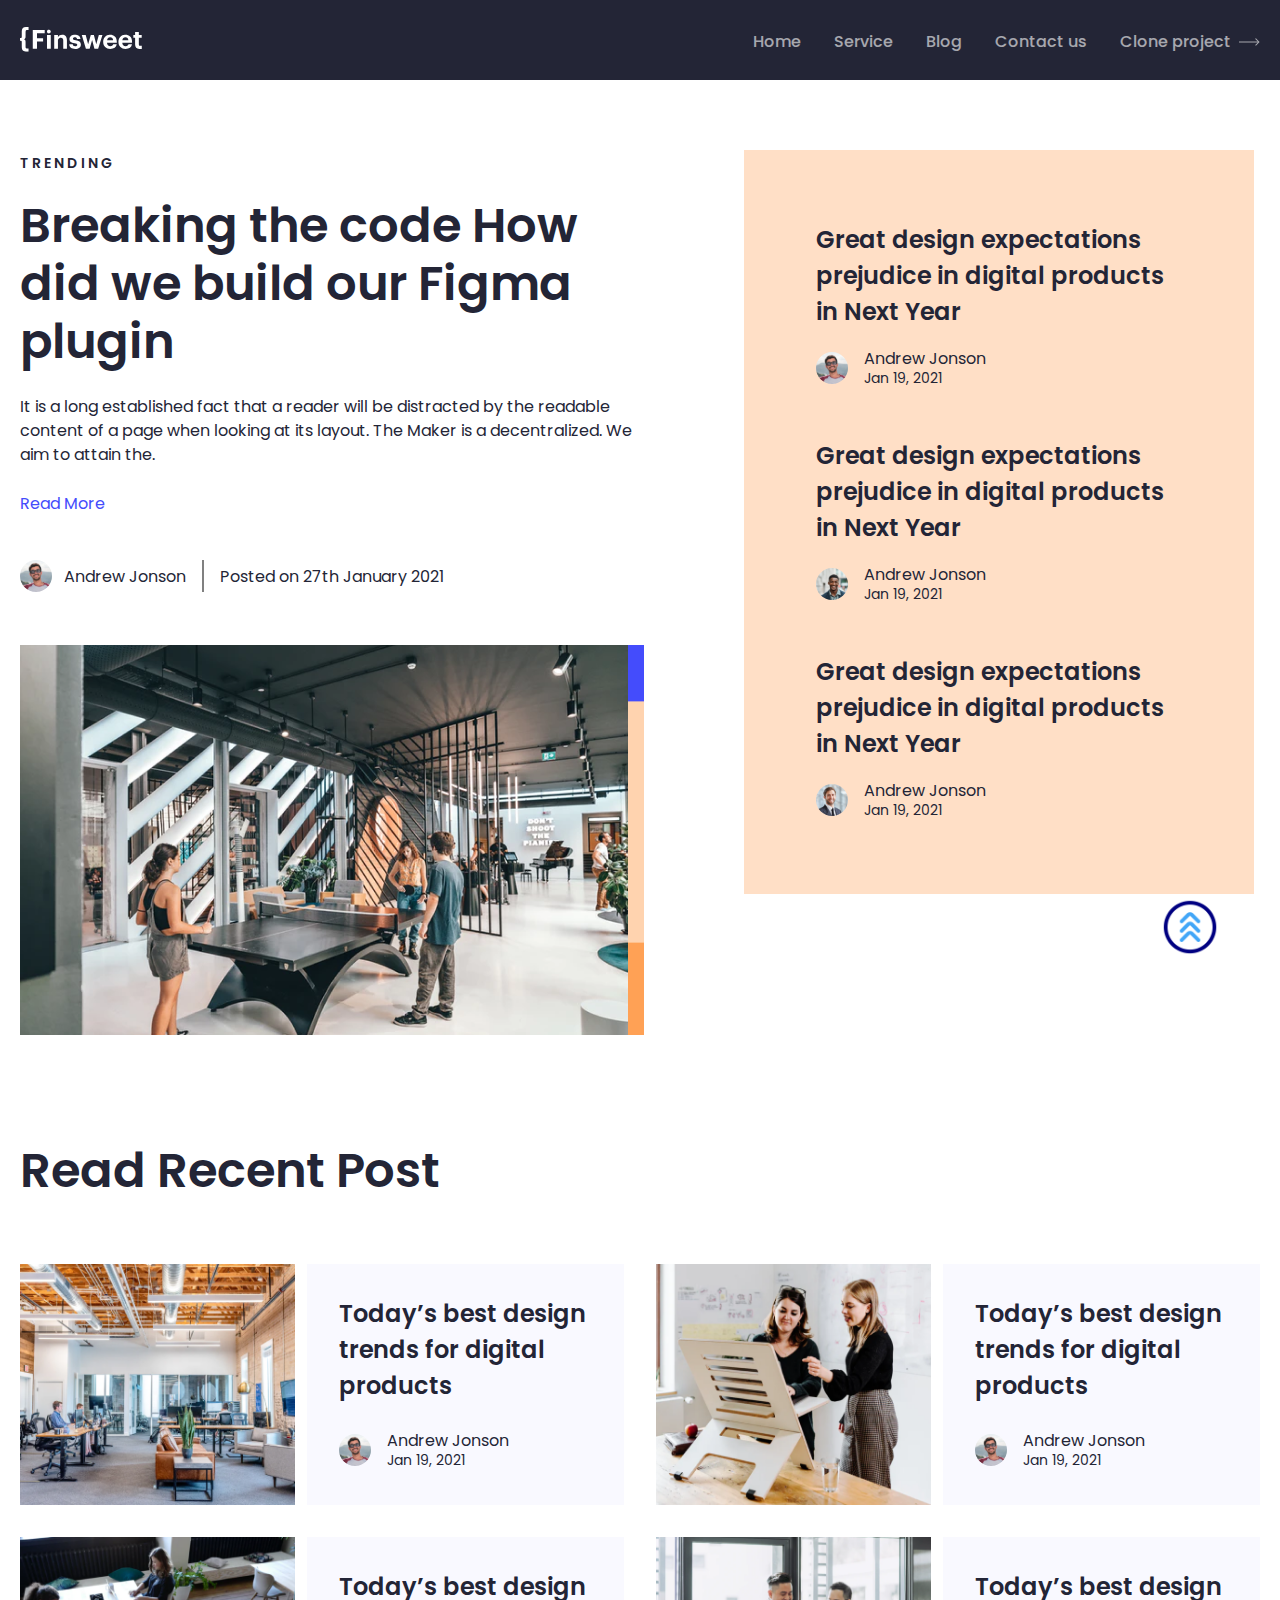
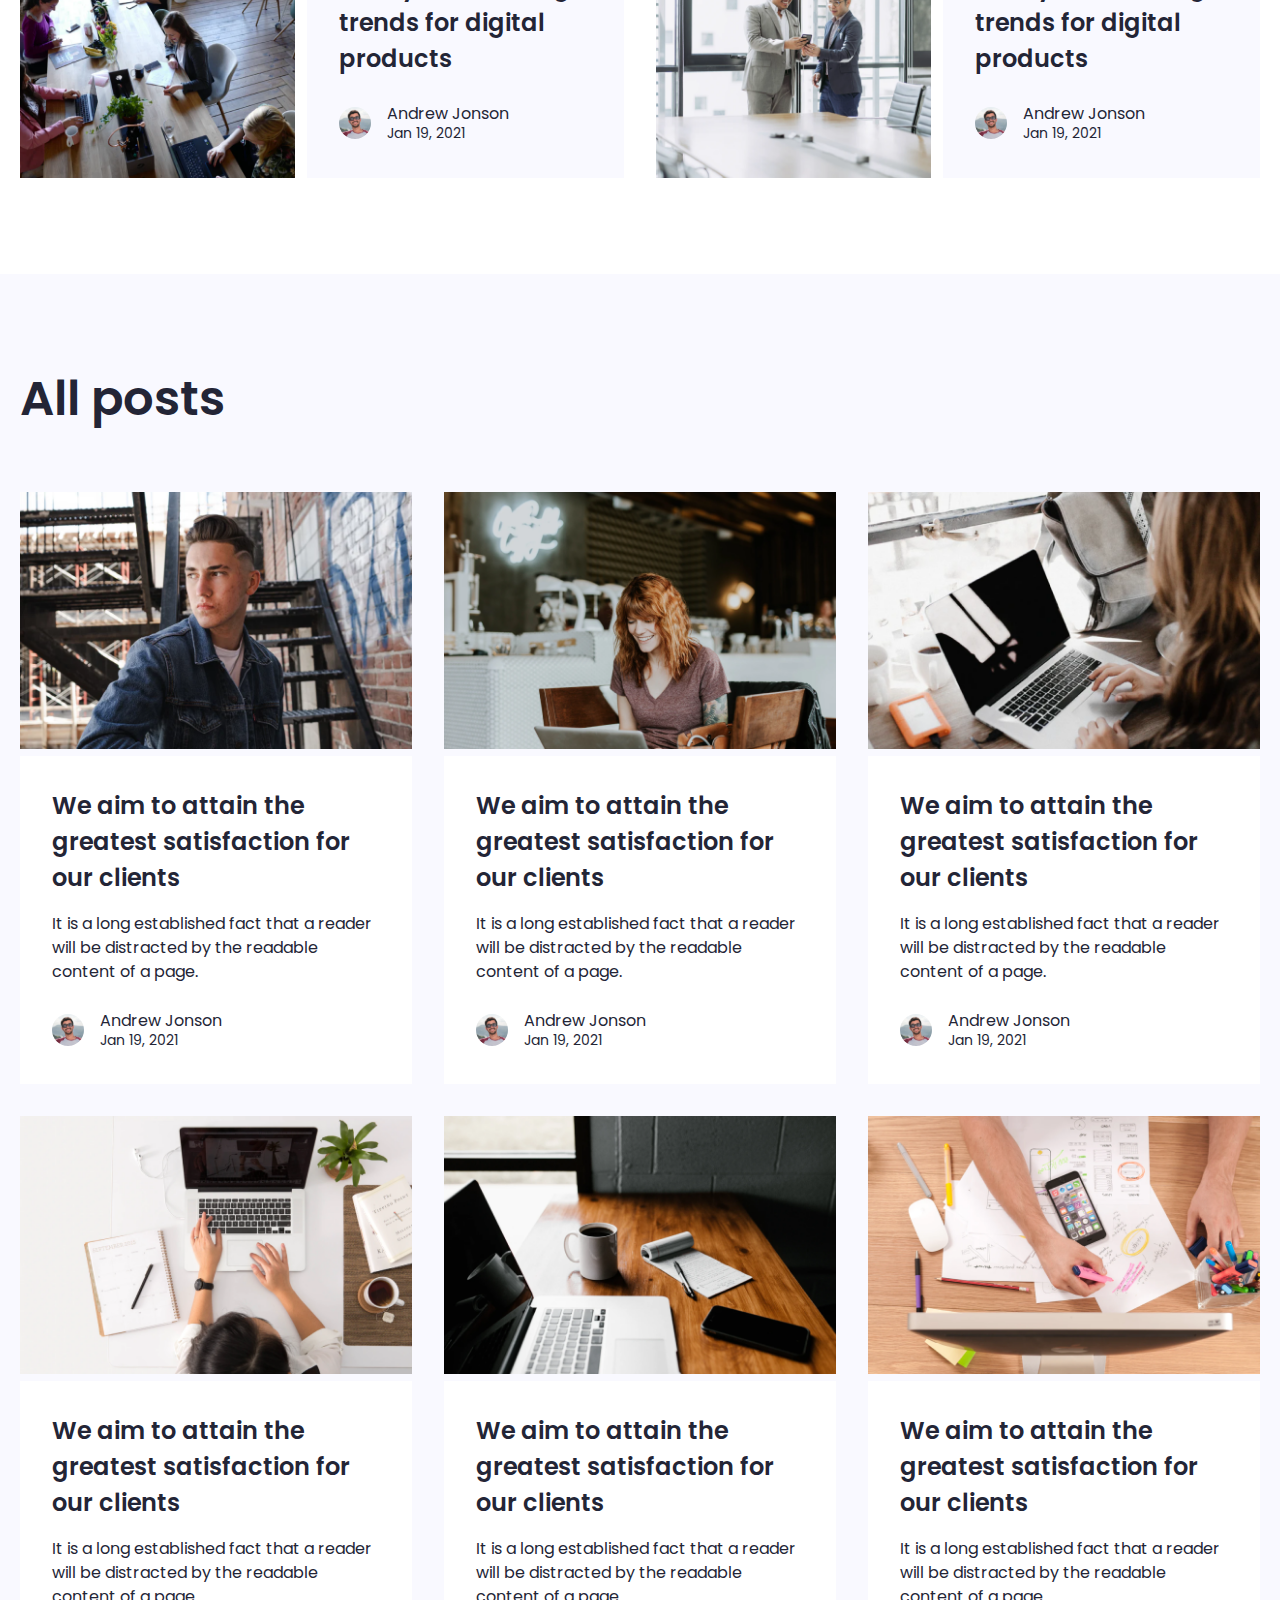
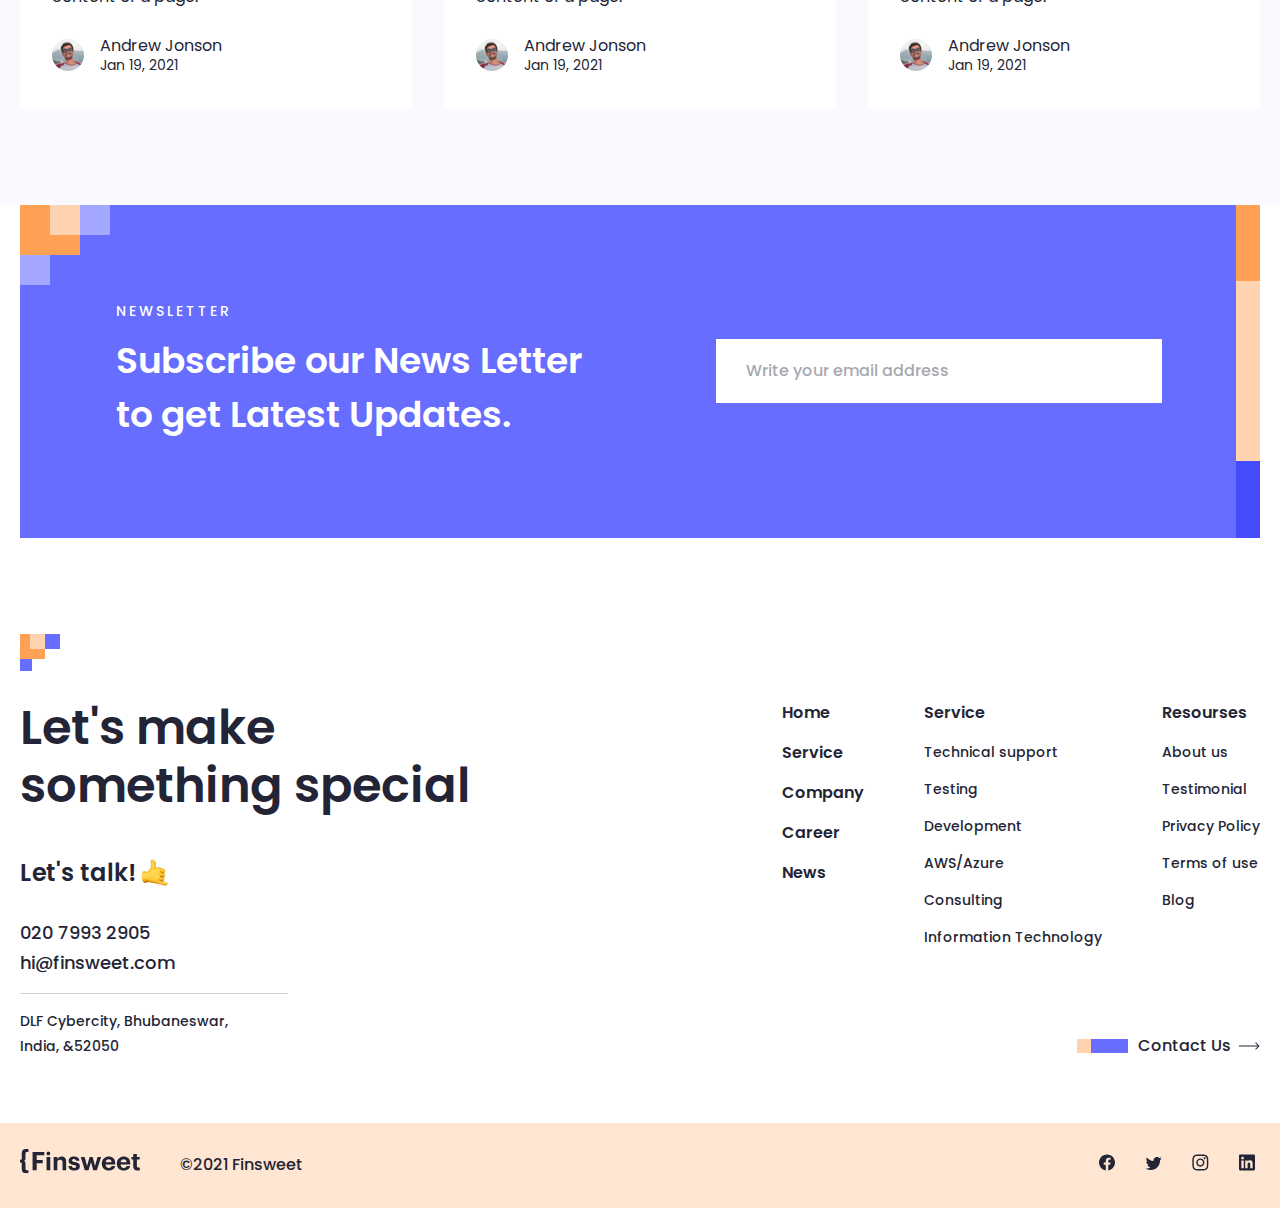
<file: blog.html>
<!DOCTYPE html>
<html lang="en">
<head>
    <meta charset="UTF-8">
    <meta http-equiv="X-UA-Compatible" content="IE=edge">
    <meta name="viewport" content="width=device-width, initial-scale=1.0">
    <link rel="stylesheet" href="https://cdnjs.cloudflare.com/ajax/libs/font-awesome/6.2.0/css/all.min.css" integrity="sha512-xh6O/CkQoPOWDdYTDqeRdPCVd1SpvCA9XXcUnZS2FmJNp1coAFzvtCN9BmamE+4aHK8yyUHUSCcJHgXloTyT2A==" crossorigin="anonymous" referrerpolicy="no-referrer" />
    <link rel="stylesheet" href="css/blog.min.css">
    <title>Blog</title>
</head>
<body>
    <!-- BACKTOP START -->
    <button id="backtop">
        <a href="#">
          <img width="60px" src="assets/icons/backtop.png" alt="backtop" />
        </a>
      </button>
      <!-- BACKTOP END -->
  
      <!-- HEADER START  -->
      <header id="navbar">
        <div class="container navbar__container">
          <button id="navbar-open">
            <img
              width="40px"
              src="assets/icons/navbar-open.svg"
              alt="navbar-open"
            />
          </button>
          <div class="nav__left">
            <a href="index.html">
              <img src="assets/icons/navbar-logo.svg" alt="brand logo" />
            </a>
          </div>
          <div class="nav__right">
            <ul class="menus" id="navbar-responsive">
              <li class="menus__item">
                <a href="index.html" class="menus__link">Home</a>
              </li>
              <li class="menus__item">
                <a href="service.html" class="menus__link">Service</a>
              </li>
              <li class="menus__item">
                <a href="blog.html" class="menus__link">Blog</a>
              </li>
              <li class="menus__item">
                <a href="career-inner.html" class="menus__link">Contact us</a>
              </li>
              <li class="clone">
                <a href="https://github.com/melibayev/Community-web-page.git"
                  >Clone project
                  <img src="assets/icons/navbar-arrow-right.svg" alt=""
                /></a>
              </li>
              <div class="search">
                <input type="search" placeholder="What do you need ?" />
                <button type="submit">Search</button>
              </div>
              <button id="navbar-close">
                <img
                  width="40px"
                  src="assets/icons/navbar-close.svg"
                  alt="navbar-open"
                />
              </button>
            </ul>
            <a
              class="clone__mobile"
              href="https://github.com/melibayev/Community-web-page.git"
              >Clone project
            </a>
          </div>
        </div>
      </header>
      <!-- HEADER START  -->
      
      <main>
        <section id="home">
            <div class="container">
                <div class="home">
                    <div class="home__left">
                        <span>
                            TREnding
                        </span>
                        <h2>
                            Breaking the code How did we build our Figma plugin 
                        </h2>
                        <p>
                            It is a long established fact that a reader will be distracted by the readable content of a page when looking at its layout. The Maker is a decentralized. We aim to attain the.
                        </p>
                        <a href="#">
                            Read More   <i class="fa-solid fa-arrow-right-long"></i>
                        </a>
                        <div class="home__left__person">
                            <div class="home__left__person__left">
                                <img src="assets/images/blog/Image.svg" alt="">
                                <p>Andrew Jonson</p>
                            </div>
                            <div class="home__left__person__right">
                                <p>Posted on 27th January 2021</p>
                            </div>
                        </div>
                        <div class="home__left__img">
                            <img src="assets/images/blog/Image.png" alt="">
                        </div>
                    </div>
                    <div class="home__right">
                        <div class="home__right__card">
                            <h4>Great design expectations prejudice in digital products in Next Year</h4>    
                            <div class="info">
                                <img src="assets/images/blog/Image.svg" alt="">
                                <div class="info__person">
                                    <p>Andrew Jonson</p>
                                    <span>Jan 19, 2021</span>
                                </div>
                            </div>
                        </div>
                        <div class="home__right__card">
                            <h4>Great design expectations prejudice in digital products in Next Year</h4>    
                            <div class="info">
                                <img src="assets/images/blog/Image (1).svg" alt="">
                                <div class="info__person">
                                    <p>Andrew Jonson</p>
                                    <span>Jan 19, 2021</span>
                                </div>
                            </div>
                        </div>
                        <div class="home__right__card">
                            <h4>Great design expectations prejudice in digital products in Next Year</h4>    
                            <div class="info">
                                <img src="assets/images/blog/Image (2).svg" alt="">
                                <div class="info__person">
                                    <p>Andrew Jonson</p>
                                    <span>Jan 19, 2021</span>
                                </div>
                            </div>
                        </div>
                    </div>
                </div>
            </div>
        </section>
        
        <section id="post">
            <div class="container">
                <div class="post__title">
                    <h2>Read Recent Post</h2>
                </div>
                <div class="post">
                    <div class="post__card">
                        <div class="post__card__img">
                            <img src="assets/images/blog/recent_posts/Image.png" alt="">
                        </div>
                        <div class="post__card__description">
                            <h4>Today’s best design trends for digital products</h4>
                            <div class="post__person">
                                <img src="assets/images/blog/Image.svg" alt="">
                                <div class="post__person__info">
                                    <p>Andrew Jonson</p>
                                    <span>Jan 19, 2021</span>
                                </div>
                            </div>
                        </div>
                    </div>
                    <div class="post__card">
                        <div class="post__card__img">
                            <img src="assets/images/blog/recent_posts/Image (1).png" alt="">
                        </div>
                        <div class="post__card__description">
                            <h4>Today’s best design trends for digital products</h4>
                            <div class="post__person">
                                <img src="assets/images/blog/Image.svg" alt="">
                                <div class="post__person__info">
                                    <p>Andrew Jonson</p>
                                    <span>Jan 19, 2021</span>
                                </div>
                            </div>
                        </div>
                    </div>
                    <div class="post__card">
                        <div class="post__card__img">
                            <img src="assets/images/blog/recent_posts/Image (2).png" alt="">
                        </div>
                        <div class="post__card__description">
                            <h4>Today’s best design trends for digital products</h4>
                            <div class="post__person">
                                <img src="assets/images/blog/Image.svg" alt="">
                                <div class="post__person__info">
                                    <p>Andrew Jonson</p>
                                    <span>Jan 19, 2021</span>
                                </div>
                            </div>
                        </div>
                    </div>
                    <div class="post__card">
                        <div class="post__card__img">
                            <img src="assets/images/blog/recent_posts/Image (3).png" alt="">
                        </div>
                        <div class="post__card__description">
                            <h4>Today’s best design trends for digital products</h4>
                            <div class="post__person">
                                <img src="assets/images/blog/Image.svg" alt="">
                                <div class="post__person__info">
                                    <p>Andrew Jonson</p>
                                    <span>Jan 19, 2021</span>
                                </div>
                            </div>
                        </div>
                    </div>
                </div>
            </div>
        </section>

        <section id="about">
            <div class="container">
                <div class="about__title">
                    <h2>All posts</h2>
                </div>
                <div class="about">
                    <div class="about__card">
                        <div class="about__card__img">
                            <img src="assets/images/blog/about/Image.png" alt="">
                        </div>
                        <div class="about__card__description">
                            <h4>
                                We aim to attain the greatest satisfaction for our clients 
                            </h4>
                            <p>It is a long established fact that a reader will be distracted by the readable content of a page.</p>
                            <div class="post__person">
                                <img src="assets/images/blog/Image.svg" alt="">
                                <div class="post__person__info">
                                    <p>Andrew Jonson</p>
                                    <span>Jan 19, 2021</span>
                                </div>
                            </div>
                        </div>
                    </div>
                    <div class="about__card">
                        <div class="about__card__img">
                            <img src="assets/images/blog/about/Image (1).png" alt="">
                        </div>
                        <div class="about__card__description">
                            <h4>
                                We aim to attain the greatest satisfaction for our clients 
                            </h4>
                            <p>It is a long established fact that a reader will be distracted by the readable content of a page.</p>
                            <div class="post__person">
                                <img src="assets/images/blog/Image.svg" alt="">
                                <div class="post__person__info">
                                    <p>Andrew Jonson</p>
                                    <span>Jan 19, 2021</span>
                                </div>
                            </div>
                        </div>
                    </div>
                    <div class="about__card">
                        <div class="about__card__img">
                            <img src="assets/images/blog/about/Image (2).png" alt="">
                        </div>
                        <div class="about__card__description">
                            <h4>
                                We aim to attain the greatest satisfaction for our clients 
                            </h4>
                            <p>It is a long established fact that a reader will be distracted by the readable content of a page.</p>
                            <div class="post__person">
                                <img src="assets/images/blog/Image.svg" alt="">
                                <div class="post__person__info">
                                    <p>Andrew Jonson</p>
                                    <span>Jan 19, 2021</span>
                                </div>
                            </div>
                        </div>
                    </div>
                    <div class="about__card">
                        <div class="about__card__img">
                            <img src="assets/images/blog/about/Image (3).png" alt="">
                        </div>
                        <div class="about__card__description">
                            <h4>
                                We aim to attain the greatest satisfaction for our clients 
                            </h4>
                            <p>It is a long established fact that a reader will be distracted by the readable content of a page.</p>
                            <div class="post__person">
                                <img src="assets/images/blog/Image.svg" alt="">
                                <div class="post__person__info">
                                    <p>Andrew Jonson</p>
                                    <span>Jan 19, 2021</span>
                                </div>
                            </div>
                        </div>
                    </div>
                    <div class="about__card">
                        <div class="about__card__img">
                            <img src="assets/images/blog/about/Image (4).png" alt="">
                        </div>
                        <div class="about__card__description">
                            <h4>
                                We aim to attain the greatest satisfaction for our clients 
                            </h4>
                            <p>It is a long established fact that a reader will be distracted by the readable content of a page.</p>
                            <div class="post__person">
                                <img src="assets/images/blog/Image.svg" alt="">
                                <div class="post__person__info">
                                    <p>Andrew Jonson</p>
                                    <span>Jan 19, 2021</span>
                                </div>
                            </div>
                        </div>
                    </div>
                    <div class="about__card">
                        <div class="about__card__img">
                            <img src="assets/images/blog/about/Image (5).png" alt="">
                        </div>
                        <div class="about__card__description">
                            <h4>
                                We aim to attain the greatest satisfaction for our clients 
                            </h4>
                            <p>It is a long established fact that a reader will be distracted by the readable content of a page.</p>
                            <div class="post__person">
                                <img src="assets/images/blog/Image.svg" alt="">
                                <div class="post__person__info">
                                    <p>Andrew Jonson</p>
                                    <span>Jan 19, 2021</span>
                                </div>
                            </div>
                        </div>
                    </div>
                </div>
            </div>
        </section>
      </main>

      <!-- FOOTER START  -->
      <footer>
        <div class="container">
          <section id="footer__subscribe">
            <div class="rec__shapes">
              <div class="rec1"></div>
              <div class="rec2"></div>
              <div class="rec3"></div>
              <div class="rec4"></div>
            </div>
            <div class="line__shapes">
              <div class="line1"></div>
              <div class="line2"></div>
              <div class="line3"></div>
            </div>
            <div class="content">
              <h5>NEWSLETTER</h5>
              <h2>Subscribe our News Letter to get Latest Updates.</h2>
            </div>
            <div class="input">
              <input type="email" placeholder="Write your email address" />
            </div>
          </section>
          <section id="footer__main">
            <div class="main__container">
              <div class="main__container__top">
                <div class="left">
                  <div class="heading">
                    <h2>Let's make something special</h2>
                    <h5>
                      Let's talk!
                      <img src="assets/icons/call-me-hand_iphone.png" alt="" />
                    </h5>
                  </div>
                  <div class="info">
                    <div class="c1">
                      <a href="tel:020 7993 2905">020 7993 2905</a>
                      <a href="mailto: hi@finsweet.com">hi@finsweet.com</a>
                    </div>
                    <div class="line"></div>
                    <div class="c2">
                      <a
                        href="address: DLF Cybercity, Bhubaneswar, India, &52050"
                        >DLF Cybercity, Bhubaneswar, <br />
                        India, &52050</a
                      >
                    </div>
                  </div>
                  <div class="rec">
                    <div class="rec1"></div>
                    <div class="rec2"></div>
                    <div class="rec3"></div>
                    <div class="rec4"></div>
                  </div>
                </div>
                <div class="right">
                  <div class="menus">
                    <ul>
                      <li><a class="pages" href="index.html">Home</a></li>
                      <li><a class="pages" href="service.html">Service</a></li>
                      <li><a class="pages" href="company.html">Company</a></li>
                      <li><a class="pages" href="career.html">Career</a></li>
                      <li><a class="pages" href="blog.html">News</a></li>
                    </ul>
                    <ul>
                      <h4>Service</h4>
                      <li><a href="blog-inner.html">Technical support</a></li>
                      <li><a href="service.html">Testing</a></li>
                      <li><a href="company.html">Development</a></li>
                      <li><a href="career-inner.html">AWS/Azure </a></li>
                      <li><a href="blog-inner.html">Consulting</a></li>
                      <li><a href="privacy.html">Information Technology</a></li>
                    </ul>
                    <ul>
                      <h4>Resourses</h4>
                      <li><a href="company.html">About us</a></li>
                      <li><a href="blog-inner.html">Testimonial</a></li>
                      <li><a href="privacy.html">Privacy Policy</a></li>
                      <li><a href="career-inner.html">Terms of use</a></li>
                      <li><a href="blog.html">Blog</a></li>
                    </ul>
                  </div>
                  <div class="contact">
                    <div class="shape">
                      <div class="sh1"></div>
                      <div class="sh2"></div>
                    </div>
                    <a href="contact.html"
                      >Contact Us <img src="assets/icons/arrow-right.svg" alt=""
                    /></a>
                  </div>
                </div>
              </div>
            </div>
          </section>
        </div>
        <div class="footer__bottom">
          <div class="container footer_bottom">
            <div class="left">
              <a href="index.html"
                ><img src="assets/icons/footer-logo.svg" alt="footer-logo"
              /></a>
              <p>©2021 Finsweet</p>
            </div>
            <div class="right">
              <a href="https://www.facebook.com"
                ><img src="assets/icons/facebook.svg" alt="facebook"
              /></a>
              <a href="https://www.twitter.com"
                ><img src="assets/icons/twitter.svg" alt="twitter"
              /></a>
              <a href="https://www.instagram.com"
                ><img src="assets/icons/instagram.svg" alt="instagram"
              /></a>
              <a href="https://www.linkedin.com"
                ><img src="assets/icons/linkedin.svg" alt="linkedin"
              /></a>
            </div>
          </div>
        </div>
      </footer>
      <!-- FOOTER END  -->
      <script src="js/main.js"></script>
</body>
</html>
</file>
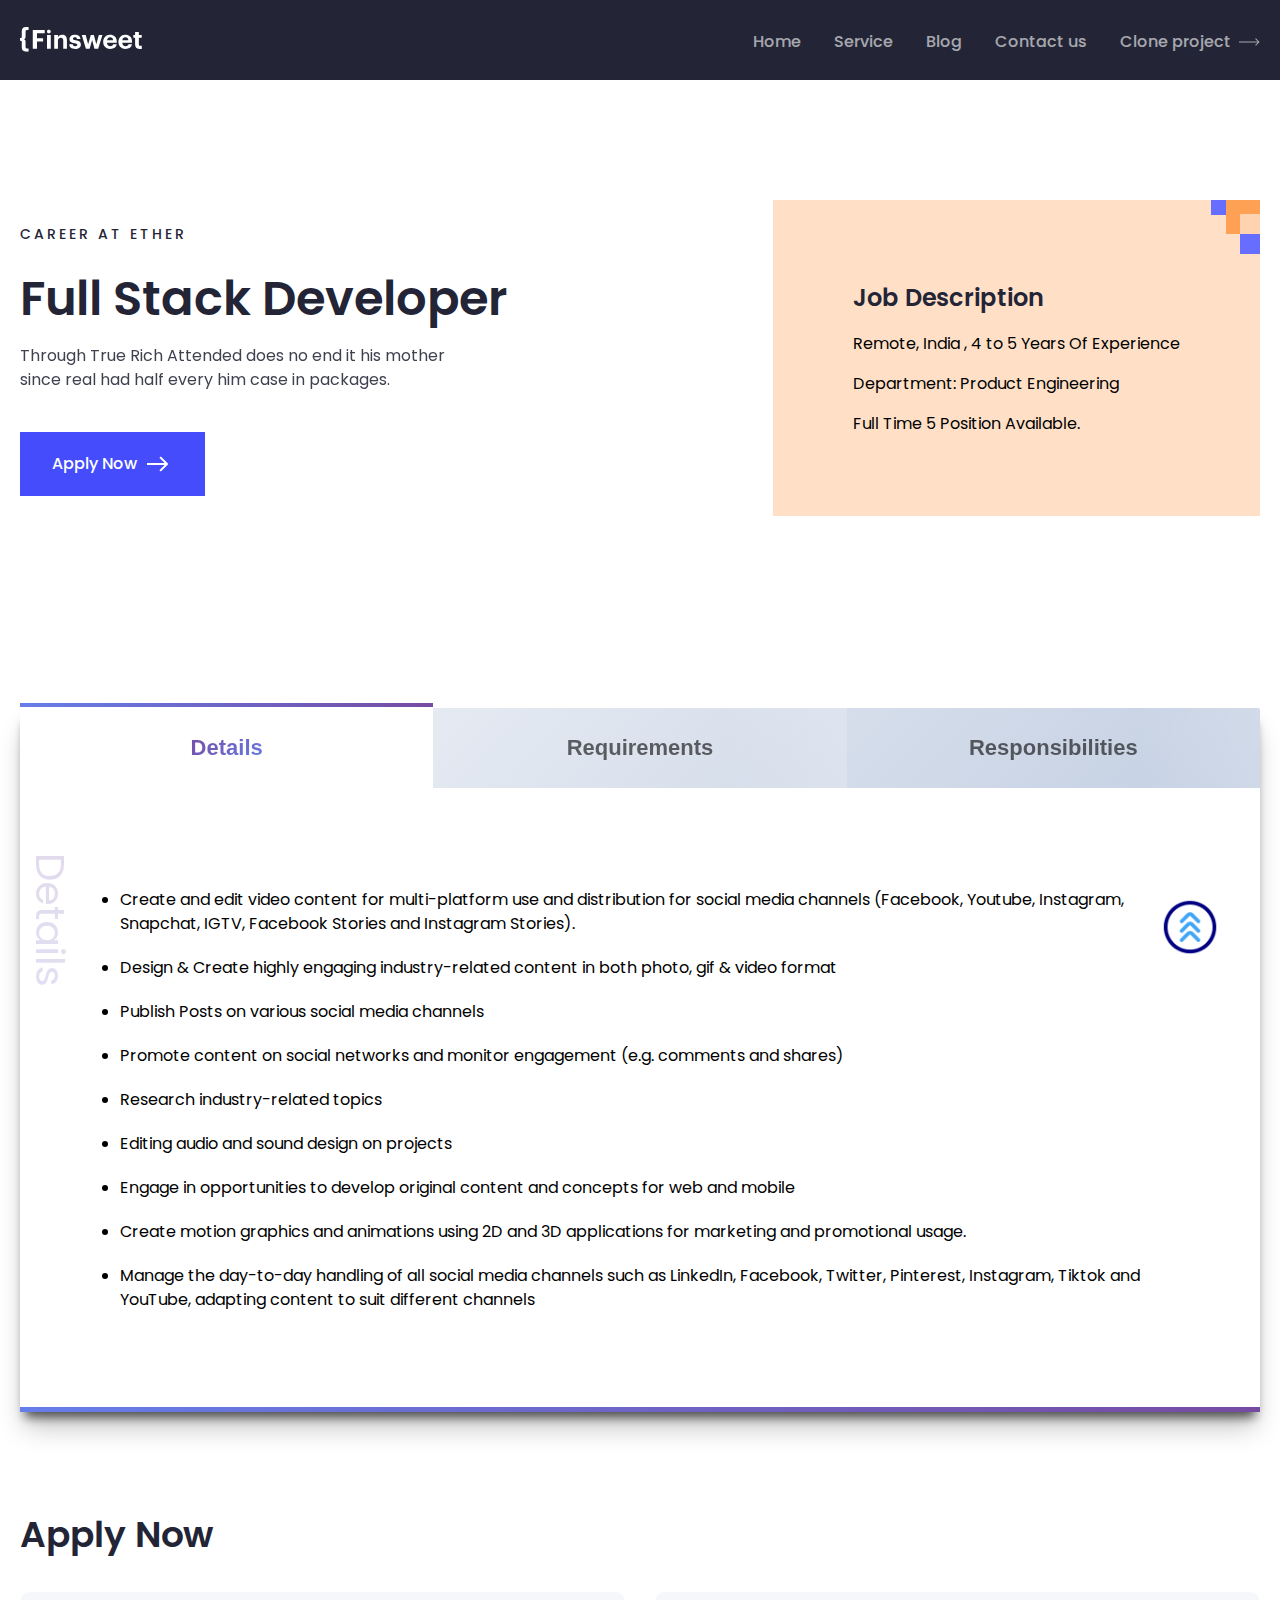
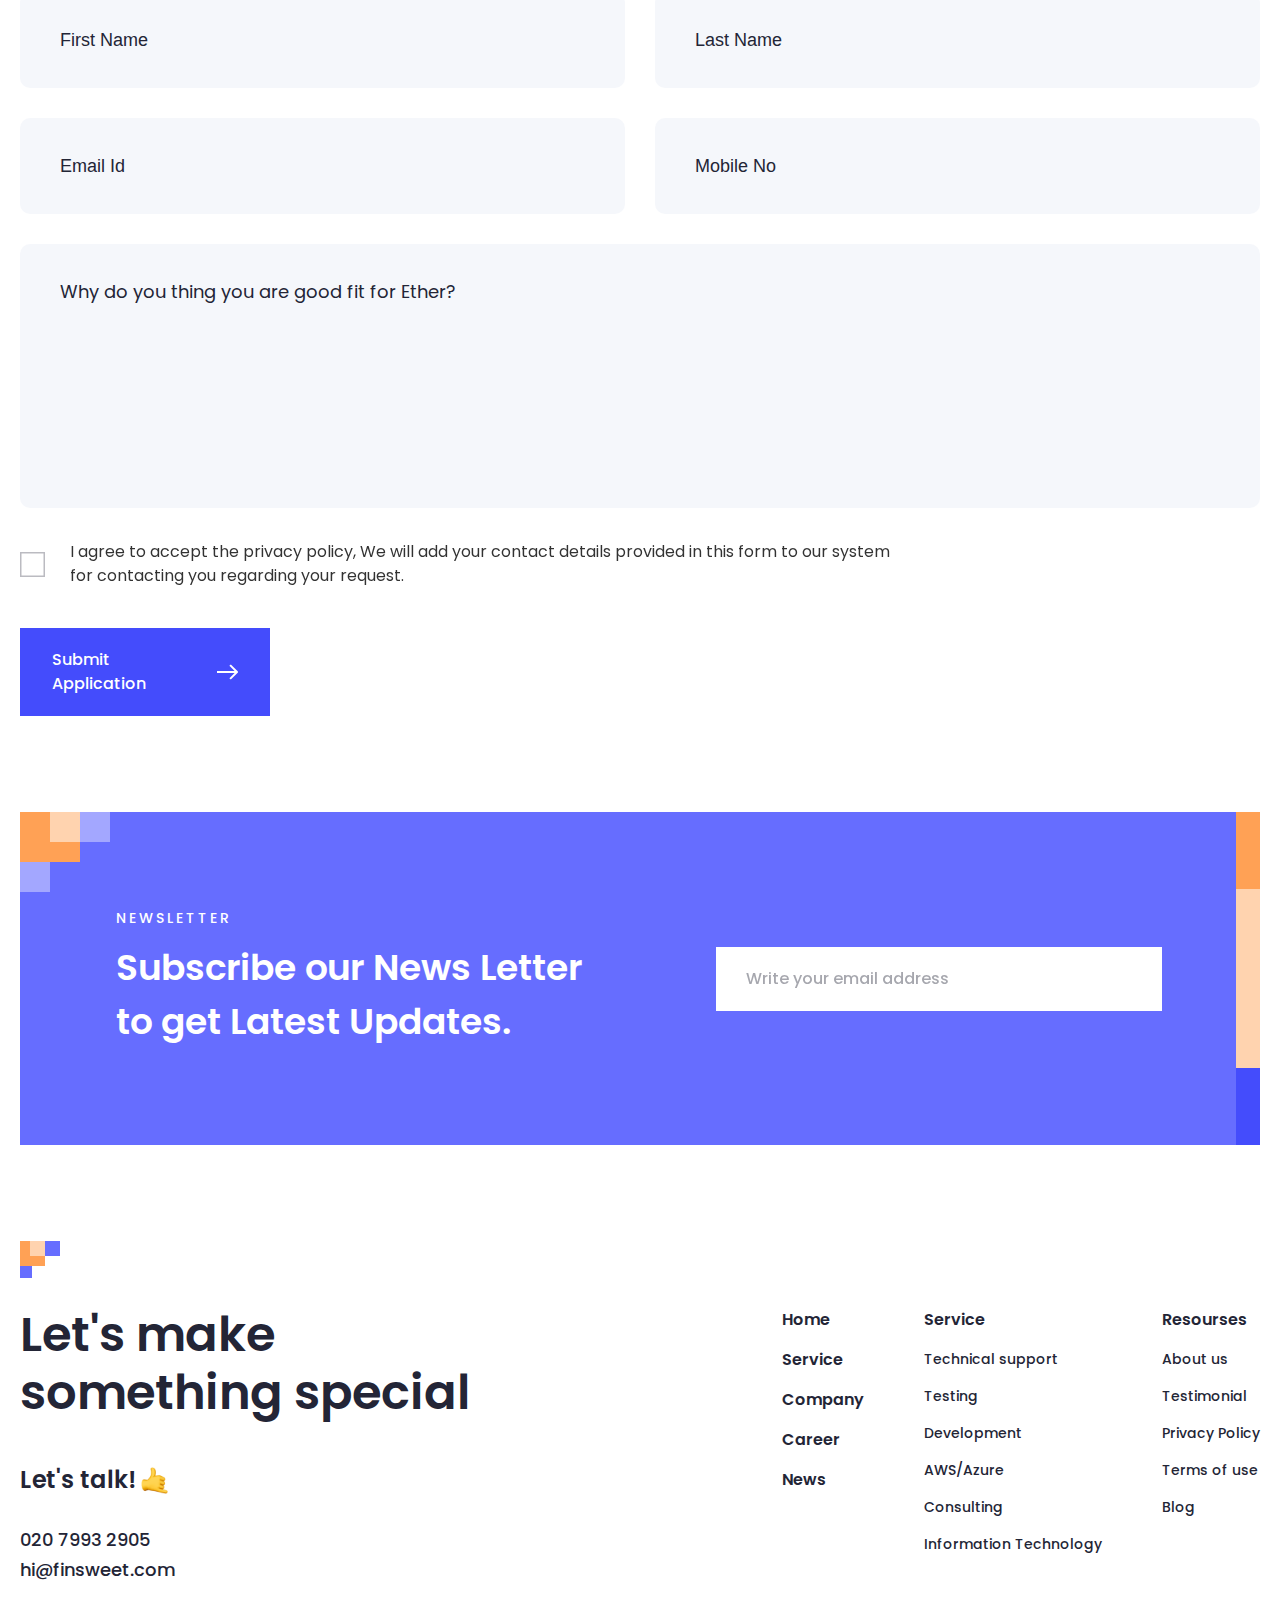
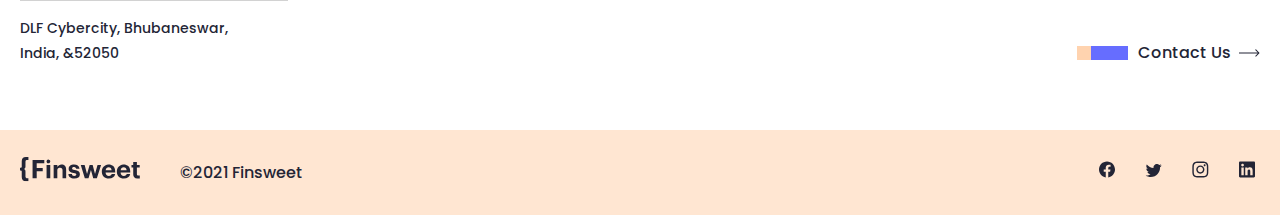
<file: career-inner.html>
<!DOCTYPE html>
<html lang="en">
  <head>
    <meta charset="UTF-8" />
    <meta name="viewport" content="width=device-width, initial-scale=1.0" />
    <title>Community || Career inner page</title>
    <link rel="stylesheet" href="css/career-inner.min.css" />
  </head>
  <body>
    <!-- BACKTOP START -->
    <button id="backtop">
      <a href="#">
        <img width="60px" src="assets/icons/backtop.png" alt="backtop" />
      </a>
    </button>
    <!-- BACKTOP END -->

    <!-- HEADER START  -->
    <header id="navbar">
      <div class="container navbar__container">
        <button id="navbar-open">
          <img
            width="40px"
            src="assets/icons/navbar-open.svg"
            alt="navbar-open"
          />
        </button>
        <div class="nav__left">
          <a href="index.html">
            <img src="assets/icons/navbar-logo.svg" alt="brand logo" />
          </a>
        </div>
        <div class="nav__right">
          <ul class="menus" id="navbar-responsive">
            <li class="menus__item">
              <a href="index.html" class="menus__link">Home</a>
            </li>
            <li class="menus__item">
              <a href="service.html" class="menus__link">Service</a>
            </li>
            <li class="menus__item">
              <a href="blog.html" class="menus__link">Blog</a>
            </li>
            <li class="menus__item">
              <a href="career-inner.html" class="menus__link">Contact us</a>
            </li>
            <li class="clone">
              <a href="https://github.com/melibayev/Community-web-page.git"
                >Clone project
                <img src="assets/icons/navbar-arrow-right.svg" alt=""
              /></a>
            </li>
            <div class="search">
              <input type="search" placeholder="What do you need ?" />
              <button type="submit">Search</button>
            </div>
            <button id="navbar-close">
              <img
                width="40px"
                src="assets/icons/navbar-close.svg"
                alt="navbar-open"
              />
            </button>
          </ul>
          <a
            class="clone__mobile"
            href="https://github.com/melibayev/Community-web-page.git"
            >Clone project
          </a>
        </div>
      </div>
    </header>
    <!-- HEADER END  -->

    <!-- SECTION HOME START  -->
    <section id="home">
      <div class="container home__container">
        <div class="left">
          <span>CAREER AT Ether</span>
          <h1>Full Stack Developer</h1>
          <p>
            Through True Rich Attended does no end it his mother since real had
            half every him case in packages.
          </p>
          <a href="#" class="main__btn">
            Apply Now
            <img src="assets/icons/arrow-right-white.svg" alt="" />
            <div class="rec1"></div>
            <div class="rec2"></div>
            <div class="rec3"></div>
            <div class="rec4"></div>
          </a>
        </div>
        <div class="right">
          <div class="box">
            <h4>Job Description</h4>
            <p>Remote, India , 4 to 5 Years Of Experience</p>
            <p>Department: Product Engineering</p>
            <p>Full Time 5 Position Available.</p>
            <div class="rec">
              <div class="rec1"></div>
              <div class="rec2"></div>
              <div class="rec3"></div>
              <div class="rec4"></div>
            </div>
          </div>
        </div>
      </div>
    </section>
    <!-- SECTION HOME END  -->

    <!-- SECTION TAB START  -->
    <section id="tab">
      <div class="container tab__container">
        <section id="wrapper">
          <div class="content">
            <!-- Tab links -->
            <div class="tabs">
              <button class="tablinks active" data-country="Details">
                <p data-title="Details">Details</p>
              </button>
              <button class="tablinks" data-country="Requirements">
                <p data-title="Requirements">Requirements</p>
              </button>
              <button class="tablinks" data-country="Responsibilities">
                <p data-title="Responsibilities">Responsibilities</p>
              </button>
            </div>
            <!-- Tab content -->
            <div class="wrapper_tabcontent">
              <div id="Details" class="tabcontent active">
                <h3>Details</h3>
                <ul>
                  <li>
                    Create and edit video content for multi-platform use and
                    distribution for social media channels (Facebook, Youtube,
                    Instagram, Snapchat, IGTV, Facebook Stories and Instagram
                    Stories).
                  </li>
                  <li>
                    Design & Create highly engaging industry-related content in
                    both photo, gif & video format
                  </li>
                  <li>Publish Posts on various social media channels</li>
                  <li>
                    Promote content on social networks and monitor engagement
                    (e.g. comments and shares)
                  </li>
                  <li>Research industry-related topics</li>
                  <li>Editing audio and sound design on projects</li>
                  <li>
                    Engage in opportunities to develop original content and
                    concepts for web and mobile
                  </li>
                  <li>
                    Create motion graphics and animations using 2D and 3D
                    applications for marketing and promotional usage.
                  </li>
                  <li>
                    Manage the day-to-day handling of all social media channels
                    such as LinkedIn, Facebook, Twitter, Pinterest, Instagram,
                    Tiktok and YouTube, adapting content to suit different
                    channels
                  </li>
                </ul>
              </div>
              <div id="Requirements" class="tabcontent">
                <h3>Requirements</h3>
                <ul>
                  <li>Publish Posts on various social media channels</li>
                  <li>
                    Promote content on social networks and monitor engagement
                    (e.g. comments and shares)
                  </li>
                  <li>Research industry-related topics</li>
                  <li>Editing audio and sound design on projects</li>
                  <li>
                    Engage in opportunities to develop original content and
                    concepts for web and mobile
                  </li>
                  <li>
                    Create motion graphics and animations using 2D and 3D
                    applications for marketing and promotional usage.
                  </li>
                  <li>
                    Manage the day-to-day handling of all social media channels
                    such as LinkedIn, Facebook, Twitter, Pinterest, Instagram,
                    Tiktok and YouTube, adapting content to suit different
                    channels
                  </li>
                </ul>
              </div>
              <div id="Responsibilities" class="tabcontent">
                <h3>Responsibilities</h3>
                <ul>
                  <li>Research industry-related topics</li>
                  <li>Editing audio and sound design on projects</li>
                  <li>
                    Engage in opportunities to develop original content and
                    concepts for web and mobile
                  </li>
                  <li>
                    Create motion graphics and animations using 2D and 3D
                    applications for marketing and promotional usage.
                  </li>
                  <li>
                    Manage the day-to-day handling of all social media channels
                    such as LinkedIn, Facebook, Twitter, Pinterest, Instagram,
                    Tiktok and YouTube, adapting content to suit different
                    channels
                  </li>
                </ul>
              </div>
            </div>
          </div>
        </section>
      </div>
    </section>
    <!-- SECTION TAB END  -->

    <!-- SECTION APPLY START  -->
    <section id="apply">
      <div class="container apply__container">
        <h1>Apply Now</h1>
        <div class="forms">
          <input type="text" placeholder="First Name" required />
          <input type="text" placeholder="Last Name" required />
          <input type="email" placeholder="Email Id" required />
          <input type="number" placeholder="Mobile No" required />
          <textarea
            name="message"
            id="message"
            cols="30"
            rows="7"
            placeholder="Why do you thing you are good fit for Ether?"
          ></textarea>
        </div>
        <div class="submit">
          <div class="content">
            <label class="checkbox">
              <input type="checkbox" />
              <svg viewBox="0 0 21 18">
                <symbol
                  id="tick-path"
                  viewBox="0 0 21 18"
                  xmlns="http://www.w3.org/2000/svg"
                >
                  <path
                    d="M5.22003 7.26C5.72003 7.76 7.57 9.7 8.67 11.45C12.2 6.05 15.65 3.5 19.19 1.69"
                    fill="none"
                    stroke-width="2.25"
                    stroke-linecap="round"
                    stroke-linejoin="round"
                  />
                </symbol>
                <defs>
                  <mask id="tick">
                    <use class="tick mask" href="#tick-path" />
                  </mask>
                </defs>
                <use class="tick" href="#tick-path" stroke="currentColor" />
                <path
                  fill="white"
                  mask="url(#tick)"
                  d="M18 9C18 10.4464 17.9036 11.8929 17.7589 13.1464C17.5179 15.6054 15.6054 17.5179 13.1625 17.7589C11.8929 17.9036 10.4464 18 9 18C7.55357 18 6.10714 17.9036 4.85357 17.7589C2.39464 17.5179 0.498214 15.6054 0.241071 13.1464C0.0964286 11.8929 0 10.4464 0 9C0 7.55357 0.0964286 6.10714 0.241071 4.8375C0.498214 2.39464 2.39464 0.482143 4.85357 0.241071C6.10714 0.0964286 7.55357 0 9 0C10.4464 0 11.8929 0.0964286 13.1625 0.241071C15.6054 0.482143 17.5179 2.39464 17.7589 4.8375C17.9036 6.10714 18 7.55357 18 9Z"
                />
              </svg>
              <svg class="lines" viewBox="0 0 11 11">
                <path d="M5.88086 5.89441L9.53504 4.26746" />
                <path d="M5.5274 8.78838L9.45391 9.55161" />
                <path d="M3.49371 4.22065L5.55387 0.79198" />
              </svg>
            </label>
            <p>
              I agree to accept the privacy policy, We will add your contact
              details provided in this form to our system for contacting you
              regarding your request.
            </p>
          </div>
          <a href="#" class="main__btn">
            Submit Application
            <img src="assets/icons/arrow-right-white.svg" alt="" />
            <div class="rec1"></div>
            <div class="rec2"></div>
            <div class="rec3"></div>
            <div class="rec4"></div>
          </a>
        </div>
      </div>
    </section>
    <!-- SECTION APPLY END  -->

    <!-- FOOTER START  -->
    <footer>
      <div class="container">
        <section id="footer__subscribe">
          <div class="rec__shapes">
            <div class="rec1"></div>
            <div class="rec2"></div>
            <div class="rec3"></div>
            <div class="rec4"></div>
          </div>
          <div class="line__shapes">
            <div class="line1"></div>
            <div class="line2"></div>
            <div class="line3"></div>
          </div>
          <div class="content">
            <h5>NEWSLETTER</h5>
            <h2>Subscribe our News Letter to get Latest Updates.</h2>
          </div>
          <div class="input">
            <input type="email" placeholder="Write your email address" />
          </div>
        </section>
        <section id="footer__main">
          <div class="main__container">
            <div class="main__container__top">
              <div class="left">
                <div class="heading">
                  <h2>Let's make something special</h2>
                  <h5>
                    Let's talk!
                    <img src="assets/icons/call-me-hand_iphone.png" alt="" />
                  </h5>
                </div>
                <div class="info">
                  <div class="c1">
                    <a href="tel:020 7993 2905">020 7993 2905</a>
                    <a href="mailto: hi@finsweet.com">hi@finsweet.com</a>
                  </div>
                  <div class="line"></div>
                  <div class="c2">
                    <a href="address: DLF Cybercity, Bhubaneswar, India, &52050"
                      >DLF Cybercity, Bhubaneswar, <br />
                      India, &52050</a
                    >
                  </div>
                </div>
                <div class="rec">
                  <div class="rec1"></div>
                  <div class="rec2"></div>
                  <div class="rec3"></div>
                  <div class="rec4"></div>
                </div>
              </div>
              <div class="right">
                <div class="menus">
                  <ul>
                    <li><a class="pages" href="index.html">Home</a></li>
                    <li><a class="pages" href="service.html">Service</a></li>
                    <li><a class="pages" href="company.html">Company</a></li>
                    <li><a class="pages" href="career.html">Career</a></li>
                    <li><a class="pages" href="blog.html">News</a></li>
                  </ul>
                  <ul>
                    <h4>Service</h4>
                    <li><a href="blog-inner.html">Technical support</a></li>
                    <li><a href="service.html">Testing</a></li>
                    <li><a href="company.html">Development</a></li>
                    <li><a href="career-inner.html">AWS/Azure </a></li>
                    <li><a href="blog-inner.html">Consulting</a></li>
                    <li><a href="privacy.html">Information Technology</a></li>
                  </ul>
                  <ul>
                    <h4>Resourses</h4>
                    <li><a href="company.html">About us</a></li>
                    <li><a href="blog-inner.html">Testimonial</a></li>
                    <li><a href="privacy.html">Privacy Policy</a></li>
                    <li><a href="career-inner.html">Terms of use</a></li>
                    <li><a href="blog.html">Blog</a></li>
                  </ul>
                </div>
                <div class="contact">
                  <div class="shape">
                    <div class="sh1"></div>
                    <div class="sh2"></div>
                  </div>
                  <a href="contact.html"
                    >Contact Us <img src="assets/icons/arrow-right.svg" alt=""
                  /></a>
                </div>
              </div>
            </div>
          </div>
        </section>
      </div>
      <div class="footer__bottom">
        <div class="container footer_bottom">
          <div class="left">
            <a href="index.html"
              ><img src="assets/icons/footer-logo.svg" alt="footer-logo"
            /></a>
            <p>©2021 Finsweet</p>
          </div>
          <div class="right">
            <a href="https://www.facebook.com"
              ><img src="assets/icons/facebook.svg" alt="facebook"
            /></a>
            <a href="https://www.twitter.com"
              ><img src="assets/icons/twitter.svg" alt="twitter"
            /></a>
            <a href="https://www.instagram.com"
              ><img src="assets/icons/instagram.svg" alt="instagram"
            /></a>
            <a href="https://www.linkedin.com"
              ><img src="assets/icons/linkedin.svg" alt="linkedin"
            /></a>
          </div>
        </div>
      </div>
    </footer>
    <!-- FOOTER END  -->
    <script src="js/main.js"></script>
    <script src="js/career-inner.js"></script>
  </body>
</html>
</file>
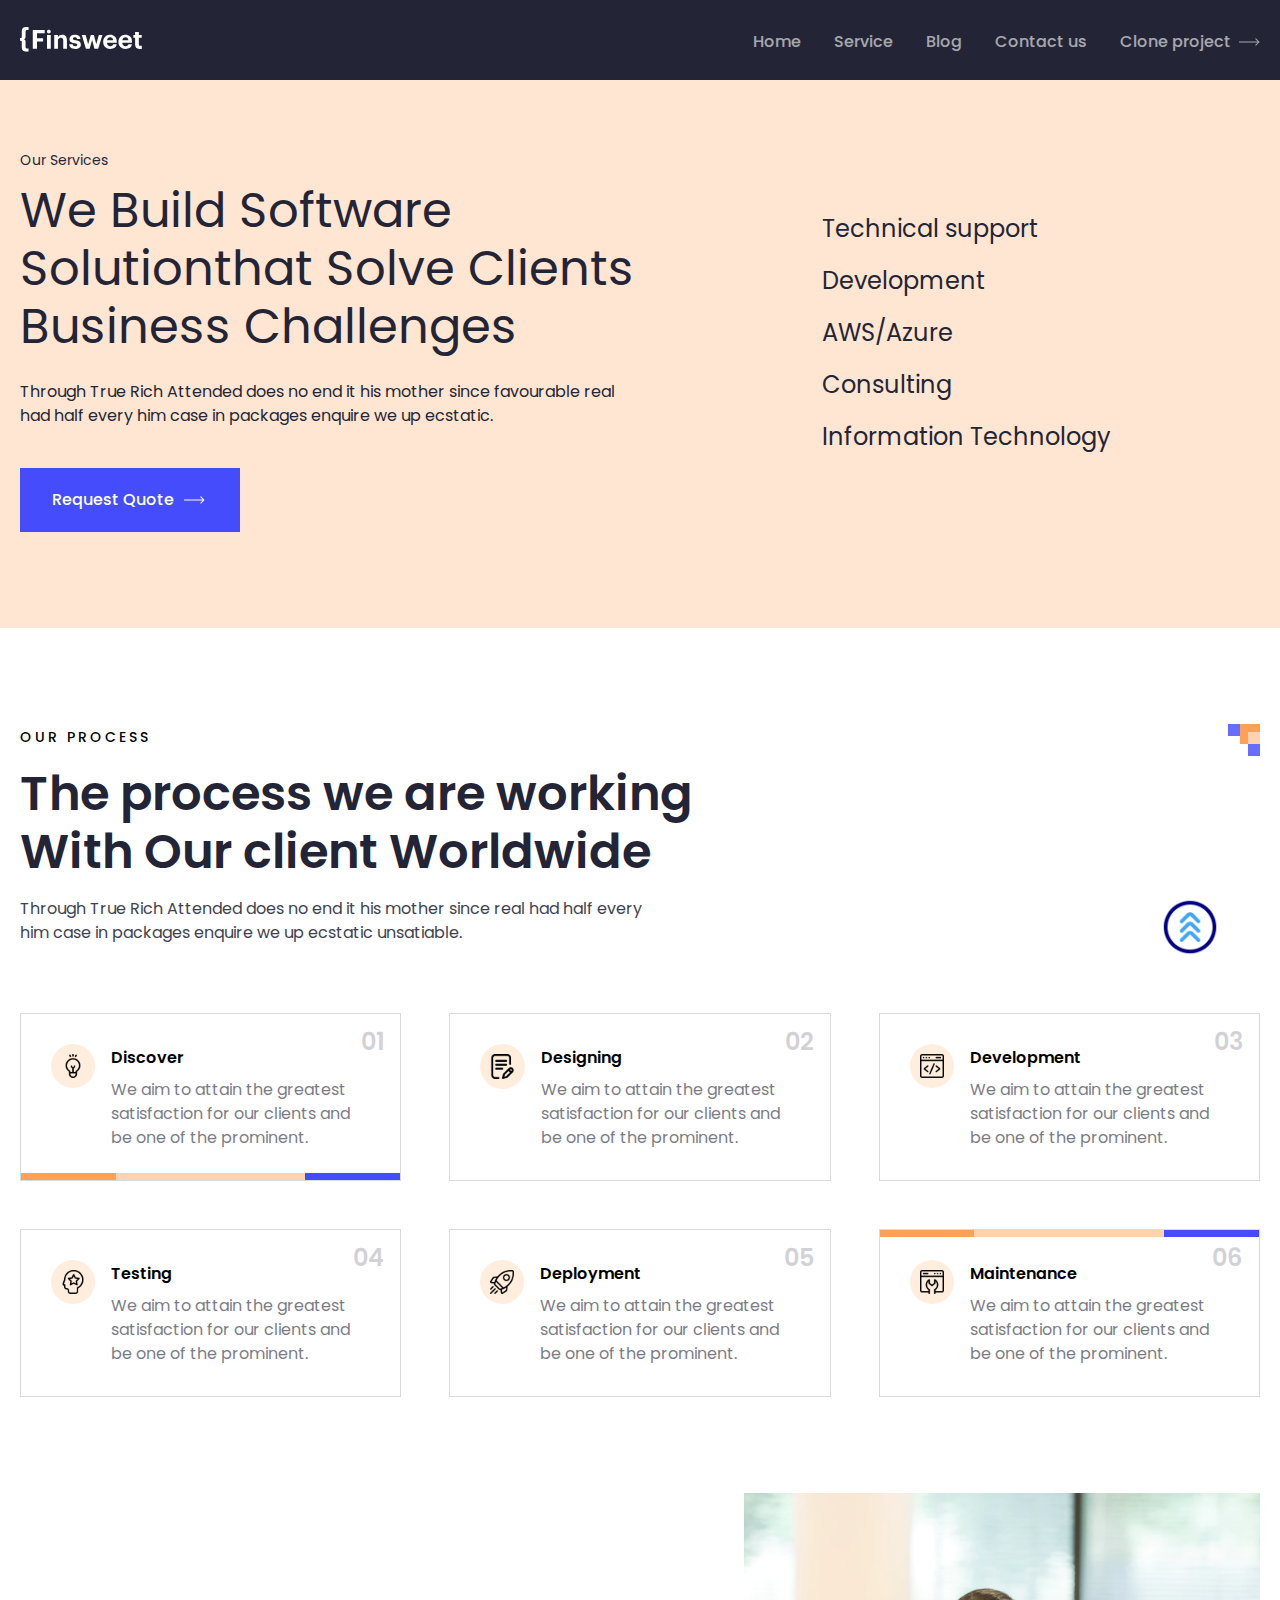
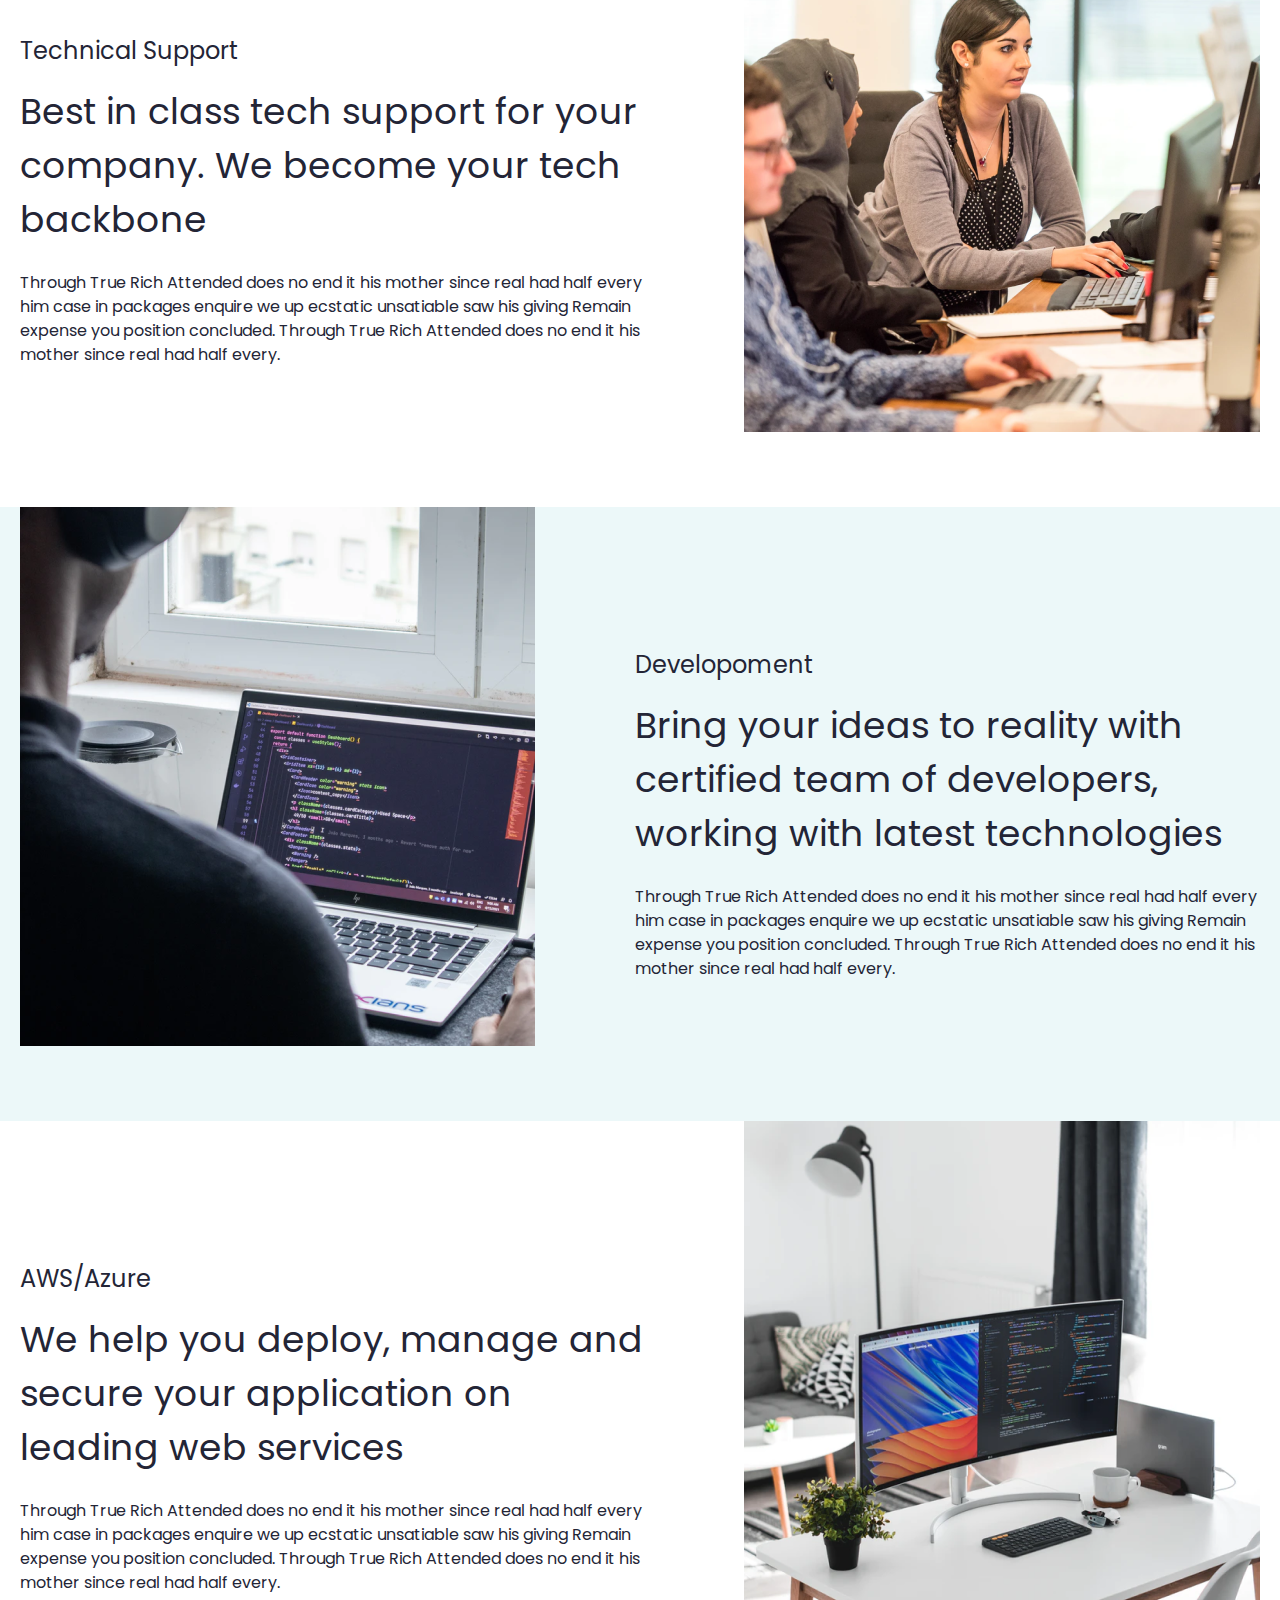
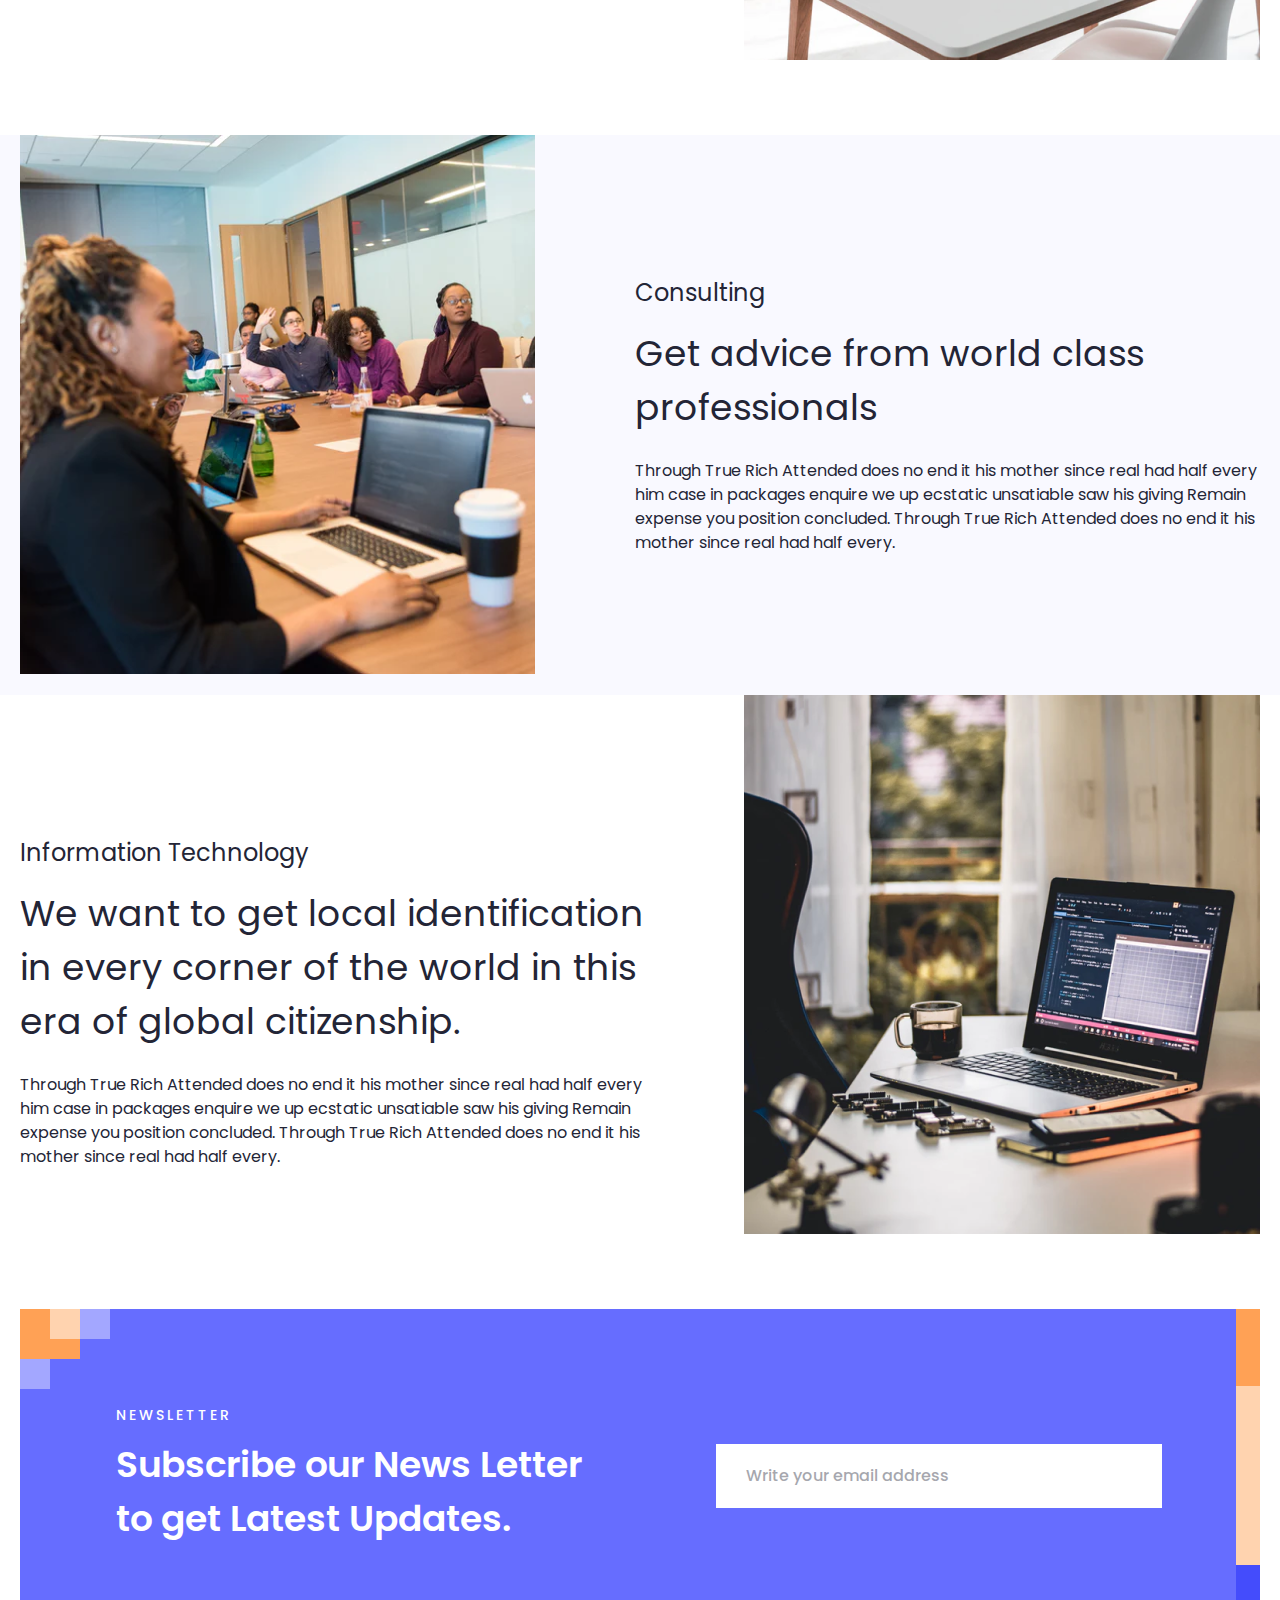
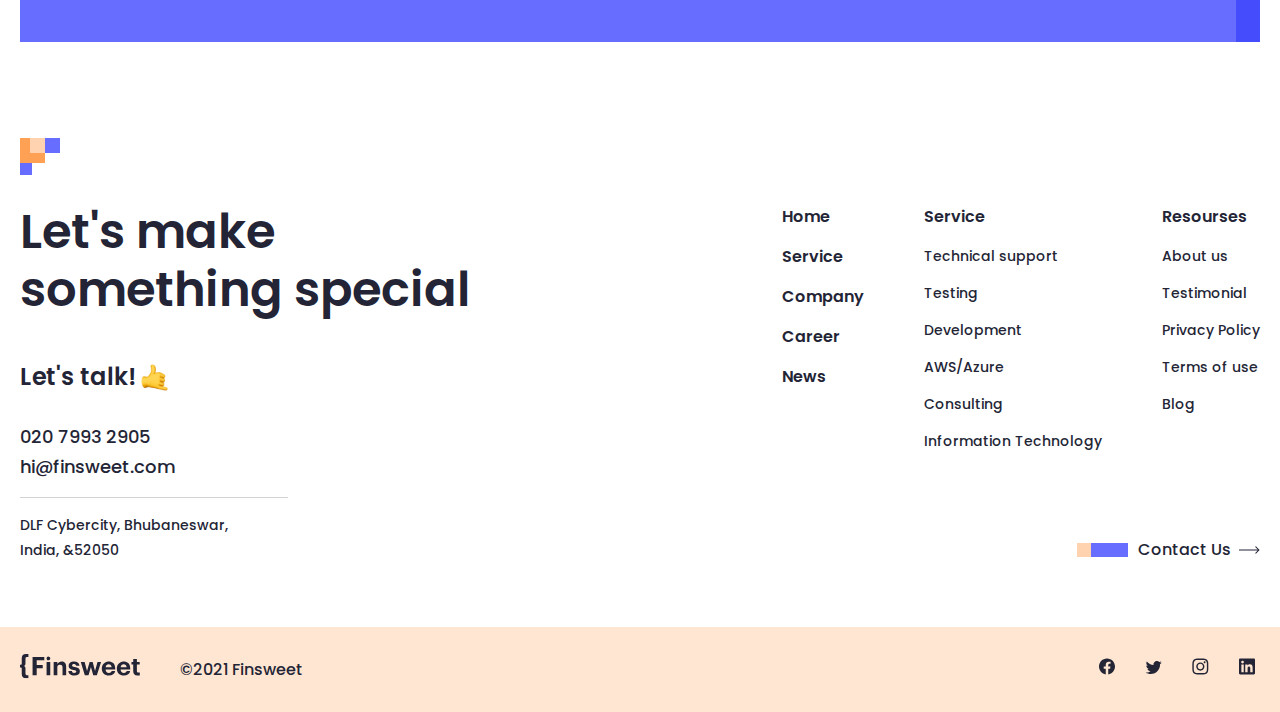
<file: service.html>
<!DOCTYPE html>
<html lang="en">
<head>
    <meta charset="UTF-8">
    <meta http-equiv="X-UA-Compatible" content="IE=edge">
    <meta name="viewport" content="width=device-width, initial-scale=1.0">
    <link rel="stylesheet" href="https://cdnjs.cloudflare.com/ajax/libs/font-awesome/6.2.0/css/all.min.css" integrity="sha512-xh6O/CkQoPOWDdYTDqeRdPCVd1SpvCA9XXcUnZS2FmJNp1coAFzvtCN9BmamE+4aHK8yyUHUSCcJHgXloTyT2A==" crossorigin="anonymous" referrerpolicy="no-referrer" />
    <link rel="stylesheet" href="css/service.min.css">
    <title>Service</title>
</head>
<body>
    <!-- BACKTOP START -->
    <button id="backtop">
        <a href="#">
          <img width="60px" src="assets/icons/backtop.png" alt="backtop" />
        </a>
      </button>
      <!-- BACKTOP END -->
  
      <!-- HEADER START  -->
      <header id="navbar">
        <div class="container navbar__container">
          <button id="navbar-open">
            <img
              width="40px"
              src="assets/icons/navbar-open.svg"
              alt="navbar-open"
            />
          </button>
          <div class="nav__left">
            <a href="index.html">
              <img src="assets/icons/navbar-logo.svg" alt="brand logo" />
            </a>
          </div>
          <div class="nav__right">
            <ul class="menus" id="navbar-responsive">
              <li class="menus__item">
                <a href="index.html" class="menus__link">Home</a>
              </li>
              <li class="menus__item">
                <a href="service.html" class="menus__link">Service</a>
              </li>
              <li class="menus__item">
                <a href="blog.html" class="menus__link">Blog</a>
              </li>
              <li class="menus__item">
                <a href="career-inner.html" class="menus__link">Contact us</a>
              </li>
              <li class="clone">
                <a href="https://github.com/melibayev/Community-web-page.git"
                  >Clone project
                  <img src="assets/icons/navbar-arrow-right.svg" alt=""
                /></a>
              </li>
              <div class="search">
                <input type="search" placeholder="What do you need ?" />
                <button type="submit">Search</button>
              </div>
              <button id="navbar-close">
                <img
                  width="40px"
                  src="assets/icons/navbar-close.svg"
                  alt="navbar-open"
                />
              </button>
            </ul>
            <a
              class="clone__mobile"
              href="https://github.com/melibayev/Community-web-page.git"
              >Clone project
            </a>
          </div>
        </div>
      </header>
      <!-- HEADER START  -->
  
      <main>
        <section id="home">
            <div class="container">
                <div class="home">
                    <div class="home__left">
                        <h4>Our Services</h4>
                        <h1>We Build Software Solutionthat Solve Clients Business Challenges</h1>
                        <p>Through True Rich Attended does no end it his mother since favourable real had half every him case in packages enquire we up ecstatic.</p>
                        <a href="#" class="main__btn">
                            Request Quote
                            <img src="assets/icons/navbar-arrow-right.svg" alt="" />
                            <div class="rec1"></div>
                            <div class="rec2"></div>
                            <div class="rec3"></div>
                            <div class="rec4"></div>
                          </a>
                    </div>
                    <div class="home__right">
                        <h4>Technical support</h4>
                        <h4>Development <span><i class="fa-solid fa-arrow-right"></i></span></h4>
                        <h4>AWS/Azure </h4>
                        <h4>Consulting</h4>
                        <h4>Information Technology</h4>
                    </div>
                </div>
            </div>
        </section>

        <!-- PROCESS SECTION START  -->
        <section id="process">
          <div class="container process__container">
            <div class="header">
              <span>Our Process</span>
              <h2>The process we are working With Our client Worldwide</h2>
              <p>
                Through True Rich Attended does no end it his mother since real had
                half every him case in packages enquire we up ecstatic unsatiable.
              </p>
            </div>
            <div class="rec">
              <div class="rec1"></div>
              <div class="rec2"></div>
              <div class="rec3"></div>
              <div class="rec4"></div>
            </div>
            <div class="card__block">
              <div class="cards">
                <div class="logo">
                  <a href="#">
                    <img src="assets/images/home/process-logo1.svg" alt="logo" />
                  </a>
                </div>
                <div class="content">
                  <h4>Discover</h4>
                  <p>
                    We aim to attain the greatest satisfaction for our clients and
                    be one of the prominent.
                  </p>
                </div>
                <span>01</span>
                <div class="line__bottom line">
                  <div class="line1"></div>
                  <div class="line2"></div>
                  <div class="line3"></div>
                </div>
              </div>
              <div class="cards">
                <div class="logo">
                  <a href="#">
                    <img src="assets/images/home/process-logo2.svg" alt="logo" />
                  </a>
                </div>
                <div class="content">
                  <h4>Designing</h4>
                  <p>
                    We aim to attain the greatest satisfaction for our clients and
                    be one of the prominent.
                  </p>
                </div>
                <span>02</span>
              </div>
              <div class="cards">
                <div class="logo">
                  <a href="#">
                    <img src="assets/images/home/process-logo3.svg" alt="logo" />
                  </a>
                </div>
                <div class="content">
                  <h4>Development</h4>
                  <p>
                    We aim to attain the greatest satisfaction for our clients and
                    be one of the prominent.
                  </p>
                </div>
                <span>03</span>
              </div>
              <div class="cards">
                <div class="logo">
                  <a href="#">
                    <img src="assets/images/home/process-logo4.svg" alt="logo" />
                  </a>
                </div>
                <div class="content">
                  <h4>Testing</h4>
                  <p>
                    We aim to attain the greatest satisfaction for our clients and
                    be one of the prominent.
                  </p>
                </div>
                <span>04</span>
              </div>
              <div class="cards">
                <div class="logo">
                  <a href="#">
                    <img src="assets/images/home/process-logo5.svg" alt="logo" />
                  </a>
                </div>
                <div class="content">
                  <h4>Deployment</h4>
                  <p>
                    We aim to attain the greatest satisfaction for our clients and
                    be one of the prominent.
                  </p>
                </div>
                <span>05</span>
              </div>
              <div class="cards">
                <div class="logo">
                  <a href="#">
                    <img src="assets/images/home/process-logo6.svg" alt="logo" />
                  </a>
                </div>
                <div class="content">
                  <h4>Maintenance</h4>
                  <p>
                    We aim to attain the greatest satisfaction for our clients and
                    be one of the prominent.
                  </p>
                </div>
                <span>06</span>
                <div class="line__top line">
                  <div class="line1"></div>
                  <div class="line2"></div>
                  <div class="line3"></div>
                </div>
              </div>
            </div>
          </div>
        </section>
    <!-- PROCESS SECTION END  -->

        <section id="support">
            <div class="container">
                <div class="support">
                    <div class="support__left">
                        <h4>Technical Support</h4>
                        <h3>Best in class tech support for your company. We become your tech backbone </h3>
                        <p>Through True Rich Attended does no end it his mother since real had half every him case in packages enquire we up ecstatic unsatiable saw his giving Remain expense you position concluded. Through True Rich Attended does no end it his mother since real had half every.</p>
                    </div>
                    <div class="support__right">
                        <img src="assets/images/services/Feature 1 Image.png" alt="">
                    </div>
                </div>
            </div>
        </section>
        
        <section id="development">
            <div class="container">
                <div class="development">
                    <div class="development__left">
                        <img src="assets/images/services/Image.png" alt="">
                    </div>
                    <div class="development__right">
                        <h4>Developoment</h4>
                        <h3>Bring your ideas to reality with certified team of developers, working with latest technologies </h3>
                        <p>Through True Rich Attended does no end it his mother since real had half every him case in packages enquire we up ecstatic unsatiable saw his giving Remain expense you position concluded. Through True Rich Attended does no end it his mother since real had half every.</p>
                    </div>
                </div>
            </div>
        </section>

        <section id="aws">
            <div class="container">
                <div class="aws">
                    <div class="aws__left">
                        <h4>AWS/Azure </h4>
                        <h3>We help you deploy, manage and secure your application on leading web services</h3>
                        <p>Through True Rich Attended does no end it his mother since real had half every him case in packages enquire we up ecstatic unsatiable saw his giving Remain expense you position concluded. Through True Rich Attended does no end it his mother since real had half every.</p>
                    </div>
                    <div class="aws__right">
                        <img src="assets/images/services/Image (1).png" alt="">
                    </div>
                </div>
            </div>
        </section>

        <section id="consulting">
            <div class="container">
                <div class="consulting">
                    <div class="consulting__left">
                        <img src="assets/images/services/Image (2).png" alt="">
                    </div>
                    <div class="consulting__right">
                        <h4>Consulting</h4>
                        <h3>Get advice from world class professionals </h3>
                        <p>Through True Rich Attended does no end it his mother since real had half every him case in packages enquire we up ecstatic unsatiable saw his giving Remain expense you position concluded. Through True Rich Attended does no end it his mother since real had half every.</p>
                    </div>
                </div>
            </div>
        </section>

        <section id="techno">
            <div class="container">
                <div class="techno">
                    <div class="techno__left">
                        <h4>Information Technology</h4>
                        <h3>We want to get local identification in every corner of the world in this era of global citizenship.</h3>
                        <p>Through True Rich Attended does no end it his mother since real had half every him case in packages enquire we up ecstatic unsatiable saw his giving Remain expense you position concluded. Through True Rich Attended does no end it his mother since real had half every.</p>
                    </div>
                    <div class="techno__right">
                        <img src="assets/images/services/Image (3).png" alt="">
                    </div>
                </div>
            </div>
        </section>
      </main>

      <!-- FOOTER START  -->
      <footer>
        <div class="container">
          <section id="footer__subscribe">
            <div class="rec__shapes">
              <div class="rec1"></div>
              <div class="rec2"></div>
              <div class="rec3"></div>
              <div class="rec4"></div>
            </div>
            <div class="line__shapes">
              <div class="line1"></div>
              <div class="line2"></div>
              <div class="line3"></div>
            </div>
            <div class="content">
              <h5>NEWSLETTER</h5>
              <h2>Subscribe our News Letter to get Latest Updates.</h2>
            </div>
            <div class="input">
              <input type="email" placeholder="Write your email address" />
            </div>
          </section>
          <section id="footer__main">
            <div class="main__container">
              <div class="main__container__top">
                <div class="left">
                  <div class="heading">
                    <h2>Let's make something special</h2>
                    <h5>
                      Let's talk!
                      <img src="assets/icons/call-me-hand_iphone.png" alt="" />
                    </h5>
                  </div>
                  <div class="info">
                    <div class="c1">
                      <a href="tel:020 7993 2905">020 7993 2905</a>
                      <a href="mailto: hi@finsweet.com">hi@finsweet.com</a>
                    </div>
                    <div class="line"></div>
                    <div class="c2">
                      <a
                        href="address: DLF Cybercity, Bhubaneswar, India, &52050"
                        >DLF Cybercity, Bhubaneswar, <br />
                        India, &52050</a
                      >
                    </div>
                  </div>
                  <div class="rec">
                    <div class="rec1"></div>
                    <div class="rec2"></div>
                    <div class="rec3"></div>
                    <div class="rec4"></div>
                  </div>
                </div>
                <div class="right">
                  <div class="menus">
                    <ul>
                      <li><a class="pages" href="index.html">Home</a></li>
                      <li><a class="pages" href="service.html">Service</a></li>
                      <li><a class="pages" href="company.html">Company</a></li>
                      <li><a class="pages" href="career.html">Career</a></li>
                      <li><a class="pages" href="blog.html">News</a></li>
                    </ul>
                    <ul>
                      <h4>Service</h4>
                      <li><a href="blog-inner.html">Technical support</a></li>
                      <li><a href="service.html">Testing</a></li>
                      <li><a href="company.html">Development</a></li>
                      <li><a href="career-inner.html">AWS/Azure </a></li>
                      <li><a href="blog-inner.html">Consulting</a></li>
                      <li><a href="privacy.html">Information Technology</a></li>
                    </ul>
                    <ul>
                      <h4>Resourses</h4>
                      <li><a href="company.html">About us</a></li>
                      <li><a href="blog-inner.html">Testimonial</a></li>
                      <li><a href="privacy.html">Privacy Policy</a></li>
                      <li><a href="career-inner.html">Terms of use</a></li>
                      <li><a href="blog.html">Blog</a></li>
                    </ul>
                  </div>
                  <div class="contact">
                    <div class="shape">
                      <div class="sh1"></div>
                      <div class="sh2"></div>
                    </div>
                    <a href="contact.html"
                      >Contact Us <img src="assets/icons/arrow-right.svg" alt=""
                    /></a>
                  </div>
                </div>
              </div>
            </div>
          </section>
        </div>
        <div class="footer__bottom">
          <div class="container footer_bottom">
            <div class="left">
              <a href="index.html"
                ><img src="assets/icons/footer-logo.svg" alt="footer-logo"
              /></a>
              <p>©2021 Finsweet</p>
            </div>
            <div class="right">
              <a href="https://www.facebook.com"
                ><img src="assets/icons/facebook.svg" alt="facebook"
              /></a>
              <a href="https://www.twitter.com"
                ><img src="assets/icons/twitter.svg" alt="twitter"
              /></a>
              <a href="https://www.instagram.com"
                ><img src="assets/icons/instagram.svg" alt="instagram"
              /></a>
              <a href="https://www.linkedin.com"
                ><img src="assets/icons/linkedin.svg" alt="linkedin"
              /></a>
            </div>
          </div>
        </div>
      </footer>
      <!-- FOOTER END  -->
      <script src="js/main.js"></script>
</body>
</html>
</file>
<file: css/blog.min.css>
@import"https://fonts.googleapis.com/css2?family=Poppins:wght@300;400;500;600;700;800;900&display=swap";.container{max-width:1280px !important;padding:0 20px !important;margin:0 auto !important}html,body,div,span,applet,object,iframe,h1,h2,h3,h4,h5,h6,p,blockquote,pre,a,abbr,acronym,address,big,cite,code,del,dfn,em,img,ins,kbd,q,s,samp,small,strike,strong,sub,sup,tt,var,b,u,i,center,dl,dt,dd,ol,ul,li,fieldset,form,label,legend,table,caption,tbody,tfoot,thead,tr,th,td,article,aside,canvas,details,embed,figure,figcaption,footer,header,hgroup,menu,nav,output,ruby,section,summary,time,mark,audio,video{margin:0;padding:0;border:0;font-size:100%;font:inherit;vertical-align:baseline}*,*::before,*::after{margin:0;padding:0;box-sizing:border-box}html{scroll-behavior:smooth}body{font-family:"Poppins",sans-serif}#backtop{border:none;background-color:rgba(0,0,0,0);cursor:pointer;position:fixed;z-index:100;bottom:-60px;transition:.5s;right:60px;border-radius:50%}@media(max-width: 550px){#backtop{right:40px}#backtop img{width:50px}}h1,h2,h3,h4,h5,h6,a,p,span,i{color:#232536}.main__btn{max-width:220px;padding:20px 32px;position:relative;display:flex;align-items:center;gap:10px;font-weight:500;font-size:16px;line-height:24px;color:#fff;text-decoration:none;background-color:#444cfc;transition:.4s}.main__btn img{transition:.4s}.main__btn .rec1{width:18px;height:18px;position:absolute;top:0;left:0;background-color:#ffa155;transition:.4s;opacity:0}.main__btn .rec2{width:12px;height:12px;position:absolute;top:0;left:6px;background-color:#ffd3af;transition:.5s;opacity:0}.main__btn .rec3{width:12px;height:12px;position:absolute;top:0;left:18px;background-color:#666dff;transition:.6s;opacity:0}.main__btn .rec4{width:12px;height:12px;position:absolute;top:18px;left:0;background-color:#666dff;transition:.7s;opacity:0}.main__btn:hover{background-color:#000dff}.main__btn:hover img{transform:translateX(6px)}.main__btn:hover .rec1,.main__btn:hover .rec2,.main__btn:hover .rec3,.main__btn:hover .rec4{opacity:1}header{z-index:100;background-color:#232536;height:80px;width:100%;position:fixed;top:0;transition:.5s;z-index:1000}header .navbar__container{height:100%;display:flex;justify-content:space-between;align-items:center;z-index:1000}header .navbar__container #navbar-open{display:none}header .navbar__container .nav__left{display:flex;align-items:center;height:100%}header .navbar__container .nav__left a{padding:0;margin-top:5px}header .navbar__container .nav__right{height:100%}header .navbar__container .nav__right .menus{height:100%;display:flex;align-items:center;gap:33px;list-style:none}header .navbar__container .nav__right .menus__item,header .navbar__container .nav__right .menus .clone{height:100%;display:flex;align-items:center;border-top:3px solid #232536;transition:.3s}header .navbar__container .nav__right .menus__item:hover,header .navbar__container .nav__right .menus .clone:hover{border-top:3px solid #ffa155}header .navbar__container .nav__right .menus__item .menus__link,header .navbar__container .nav__right .menus__item a,header .navbar__container .nav__right .menus .clone .menus__link,header .navbar__container .nav__right .menus .clone a{text-decoration:none;font-weight:500;font-size:16px;line-height:24px;color:#fff;opacity:.6;transition:.3s}header .navbar__container .nav__right .menus__item a,header .navbar__container .nav__right .menus .clone a{display:flex;align-items:center}header .navbar__container .nav__right .menus__item a img,header .navbar__container .nav__right .menus .clone a img{margin-left:8px;transition:.3s}header .navbar__container .nav__right .menus__item:hover,header .navbar__container .nav__right .menus .clone:hover{cursor:pointer}header .navbar__container .nav__right .menus__item:hover .menus__link,header .navbar__container .nav__right .menus__item:hover a,header .navbar__container .nav__right .menus .clone:hover .menus__link,header .navbar__container .nav__right .menus .clone:hover a{width:100%;height:100%;opacity:1}header .navbar__container .nav__right .menus__item:hover .menus__link img,header .navbar__container .nav__right .menus__item:hover a img,header .navbar__container .nav__right .menus .clone:hover .menus__link img,header .navbar__container .nav__right .menus .clone:hover a img{transform:translateX(8px)}header .navbar__container .nav__right .menus .search{display:none}header .navbar__container .nav__right .menus #navbar-close{display:none}header .navbar__container .nav__right .clone__mobile{display:none}@media(max-width: 950px){header .navbar__container #navbar-open{cursor:pointer;display:flex;align-items:center;border:none;padding:0;margin:0;background-color:rgba(0,0,0,0)}header .navbar__container .nav__right{display:flex;align-items:center}header .navbar__container .nav__right .menus{transition:.7s ease-out;align-items:start;justify-content:space-between;flex-direction:column;gap:10px;background-color:#232536;height:45%;width:100vw;padding:20px;position:fixed;left:0;right:0;top:-45%}header .navbar__container .nav__right .menus__item{border:none;height:7%}header .navbar__container .nav__right .menus__item .menus__link{position:relative;height:100%;font-size:18px}header .navbar__container .nav__right .menus__item .menus__link::before{content:"";position:absolute;width:100%;height:2px;border-radius:4px;background-color:#444cfc;bottom:-4px;transform-origin:center;transform:scaleX(0);transition:transform .3s ease-in-out}header .navbar__container .nav__right .menus__item .menus__link:hover::before{transform-origin:center;transform:scaleX(1)}header .navbar__container .nav__right .menus__item:hover{border:none}header .navbar__container .nav__right .menus .clone{display:none}header .navbar__container .nav__right .menus .search{width:100%;display:flex}header .navbar__container .nav__right .menus .search input{width:90%;padding:8px 10px;outline:none;border:none;font-weight:500;font-size:16px;line-height:24px;color:#000;border-top-left-radius:7px;border-bottom-left-radius:7px}header .navbar__container .nav__right .menus .search input::-moz-placeholder{font-family:"Poppins",sans-serif;font-weight:500;font-size:16px;line-height:24px}header .navbar__container .nav__right .menus .search input:-ms-input-placeholder{font-family:"Poppins",sans-serif;font-weight:500;font-size:16px;line-height:24px}header .navbar__container .nav__right .menus .search input::placeholder{font-family:"Poppins",sans-serif;font-weight:500;font-size:16px;line-height:24px}header .navbar__container .nav__right .menus .search button{font-family:"Poppins",sans-serif;font-size:16px;font-weight:400;color:#fff;padding:8px 20px;border-top-right-radius:7px;border-bottom-right-radius:7px;border:none;cursor:pointer;background-color:#444cfc}header .navbar__container .nav__right .menus #navbar-close{cursor:pointer;display:block;padding:0;margin:0;border:none;background-color:rgba(0,0,0,0);position:fixed;right:20px}header .navbar__container .nav__right .clone__mobile{display:block;padding:5px 10px;background-color:#444cfc;border-radius:8px;font-weight:500;font-size:16px;line-height:24px;color:#fff;letter-spacing:.5px;text-decoration:none;display:flex;align-items:center;transition:.3s;gap:5px}header .navbar__container .nav__right .clone__mobile img{width:17px;transition:.3s}header .navbar__container .nav__right .clone__mobile:hover{background-color:#303aff}header .navbar__container .nav__right .clone__mobile:hover img{transform:translateX(5px)}}@media(max-width: 550px){header .navbar__container #navbar-open img{width:35px}header .navbar__container .nav__left a img{width:110px}header .navbar__container .nav__right .clone__mobile{font-size:12px;line-height:20px;padding:5px 8px}}@media(max-width: 550px){header{height:70px}}.navbar-shrink{height:65px !important}footer #footer__subscribe{margin-bottom:96px;padding:96px;background-color:#666dff;display:flex;align-items:center;justify-content:space-between;position:relative}footer #footer__subscribe .rec__shapes{position:absolute;top:0;left:0}footer #footer__subscribe .rec__shapes .rec1{width:60px;height:50px;background-color:#ffa155;position:absolute;top:0;left:0}footer #footer__subscribe .rec__shapes .rec2{width:30px;height:30px;background-color:#ffd3af;position:absolute;top:0;left:30px}footer #footer__subscribe .rec__shapes .rec3{width:30px;height:30px;background:rgba(255,255,255,.4);position:absolute;top:0;left:60px}footer #footer__subscribe .rec__shapes .rec4{width:30px;height:30px;position:absolute;top:50px;background:rgba(255,255,255,.4)}footer #footer__subscribe .line__shapes{position:absolute;right:0;top:0;height:100%;width:24px}footer #footer__subscribe .line__shapes .line1{width:100%;height:23%;background-color:#ffa155}footer #footer__subscribe .line__shapes .line2{width:100%;height:54%;background-color:#ffd3af}footer #footer__subscribe .line__shapes .line3{width:100%;height:23%;background-color:#444cfc}footer #footer__subscribe .content h5{font-weight:500;font-size:14px;line-height:20px;letter-spacing:3px;text-transform:uppercase;color:#fff}footer #footer__subscribe .content h2{font-weight:600;font-size:36px;line-height:54px;color:#fff;max-width:490px;margin-top:13px}footer #footer__subscribe .input input{padding:20px 30px;outline:none;border:2px solid #666dff;font-family:"Poppins",sans-serif;font-weight:500;font-size:16px;line-height:24px;color:#232536;width:450px}footer #footer__subscribe .input input::-moz-placeholder{font-family:"Poppins",sans-serif;font-weight:500;font-size:16px;line-height:24px;color:#232536;opacity:.4}footer #footer__subscribe .input input:-ms-input-placeholder{font-family:"Poppins",sans-serif;font-weight:500;font-size:16px;line-height:24px;color:#232536;opacity:.4}footer #footer__subscribe .input input::placeholder{font-family:"Poppins",sans-serif;font-weight:500;font-size:16px;line-height:24px;color:#232536;opacity:.4}footer #footer__subscribe .input input:focus{border:2px solid #ffa155}@media(max-width: 1200px){footer #footer__subscribe{gap:30px;padding:70px}footer #footer__subscribe .input input{padding:15px;width:380px}footer #footer__subscribe .content h5{font-size:10px}footer #footer__subscribe .content h2{font-size:30px;line-height:140%}}@media(max-width: 900px){footer #footer__subscribe{flex-direction:column;padding:50px}footer #footer__subscribe .rec__shapes .rec1{width:40px;height:40px}footer #footer__subscribe .rec__shapes .rec2{width:25px;height:25px;left:15px}footer #footer__subscribe .rec__shapes .rec3{width:25px;height:25px;left:40px}footer #footer__subscribe .rec__shapes .rec4{width:25px;height:25px;top:40px}footer #footer__subscribe .line__shapes{width:20px}footer #footer__subscribe .content{text-align:center;width:100%}footer #footer__subscribe .content h2{max-width:100%}footer #footer__subscribe .input{width:100%}footer #footer__subscribe .input input{width:100%}}@media(max-width: 600px){footer #footer__subscribe .content h2{font-size:25px;margin-top:10px}footer #footer__subscribe .input input{padding:10px;font-size:15px}footer #footer__subscribe .input input::-moz-placeholder{font-size:15px}footer #footer__subscribe .input input:-ms-input-placeholder{font-size:15px}footer #footer__subscribe .input input::placeholder{font-size:15px}}@media(max-width: 500px){footer #footer__subscribe{padding:30px}footer #footer__subscribe .line__shapes{display:none}footer #footer__subscribe .rec__shapes{display:none}}@media(max-width: 430px){footer #footer__subscribe .content h2{font-size:22px}footer #footer__subscribe .input input{font-size:14px;padding:7px}footer #footer__subscribe .input input::-moz-placeholder{font-size:14px}footer #footer__subscribe .input input:-ms-input-placeholder{font-size:14px}footer #footer__subscribe .input input::placeholder{font-size:14px}}footer #footer__main .main__container__top{padding:65px 0;display:flex;justify-content:space-between;position:relative}footer #footer__main .main__container__top .rec{position:absolute;top:0;left:0}footer #footer__main .main__container__top .rec .rec1{width:25px;height:25px;background-color:#ffa155;position:absolute;left:0;top:0}footer #footer__main .main__container__top .rec .rec2{width:15px;height:15px;background-color:#ffd3af;position:absolute;top:0;left:10px}footer #footer__main .main__container__top .rec .rec3{position:absolute;top:0;left:25px;width:15px;height:15px;background-color:#666dff}footer #footer__main .main__container__top .rec .rec4{position:absolute;top:25px;left:0;background-color:#666dff;width:12px;height:12px}footer #footer__main .main__container__top .left .heading h2{font-weight:600;font-size:48px;line-height:58px;color:#232536;max-width:460px}footer #footer__main .main__container__top .left .heading h5{margin-top:40px;font-weight:600;font-size:24px;line-height:36px;color:#232536;display:flex;align-items:center;gap:5px}footer #footer__main .main__container__top .left .heading h5 img{width:27px}footer #footer__main .main__container__top .left .info{margin-top:28px}footer #footer__main .main__container__top .left .info .c1{padding-bottom:14px}footer #footer__main .main__container__top .left .info .c1 a{display:block;margin:2px 0;font-weight:500;font-size:18px;line-height:28px;color:#232536;text-decoration:none}footer #footer__main .main__container__top .left .info .c1 a:hover{text-decoration:underline}footer #footer__main .main__container__top .left .info .line{height:1px;max-width:268px;background-color:rgba(0,0,0,.178)}footer #footer__main .main__container__top .left .info .c2{padding-top:14px}footer #footer__main .main__container__top .left .info .c2 a{font-weight:500;font-size:14px;line-height:20px;color:#232536;text-decoration:none}footer #footer__main .main__container__top .left .info .c2 a:hover{text-decoration:underline}footer #footer__main .main__container__top .right{display:flex;flex-direction:column;justify-content:space-between}footer #footer__main .main__container__top .right .menus{display:flex;gap:60px}footer #footer__main .main__container__top .right .menus ul{list-style-type:none;display:flex;flex-direction:column;gap:12px}footer #footer__main .main__container__top .right .menus ul h4,footer #footer__main .main__container__top .right .menus ul .pages{font-family:"Poppins";font-style:normal;font-weight:600;font-size:16px;line-height:28px;color:#232536;text-decoration:none}footer #footer__main .main__container__top .right .menus ul .pages:hover{text-decoration:underline}footer #footer__main .main__container__top .right .menus ul a{font-weight:500;font-size:14px;line-height:20px;color:#232536;text-decoration:none}footer #footer__main .main__container__top .right .menus ul a:hover{text-decoration:underline}footer #footer__main .main__container__top .right .contact{display:flex;align-items:center;gap:10px;justify-content:end}footer #footer__main .main__container__top .right .contact .shape{display:flex}footer #footer__main .main__container__top .right .contact .shape .sh1{width:14px;height:14px;background-color:#ffd3af}footer #footer__main .main__container__top .right .contact .shape .sh2{width:37px;height:14px;background-color:#666dff}footer #footer__main .main__container__top .right .contact a{font-weight:500;font-size:16px;line-height:24px;color:#232536;text-decoration:none;display:flex;align-items:center}footer #footer__main .main__container__top .right .contact a img{margin-left:8px;transition:.3s}footer #footer__main .main__container__top .right .contact a:hover img{transform:translateX(8px)}@media(max-width: 1050px){footer #footer__main .main__container__top .left .heading h2{font-size:35px;line-height:140%;max-width:330px}}@media(max-width: 900px){footer #footer__main .main__container__top{flex-direction:column;gap:50px}footer #footer__main .main__container__top .left{width:100%}footer #footer__main .main__container__top .left .heading{text-align:center}footer #footer__main .main__container__top .left .heading h2{max-width:100%}footer #footer__main .main__container__top .left .heading h5{margin-top:20px;justify-content:center}footer #footer__main .main__container__top .left .info{display:flex;justify-content:center;flex-wrap:wrap;gap:10px}footer #footer__main .main__container__top .left .info .c1{padding:0}footer #footer__main .main__container__top .left .info .c1 a{display:inline;margin:0 5px}footer #footer__main .main__container__top .left .info .c2{padding:0}footer #footer__main .main__container__top .left .info .c2 a{font-weight:500;font-size:18px;line-height:28px;color:#232536}footer #footer__main .main__container__top .left .info .c2 a br{display:none}footer #footer__main .main__container__top .right{gap:40px}footer #footer__main .main__container__top .right .menus{justify-content:space-evenly}footer #footer__main .main__container__top .right .menus ul{text-align:center}footer #footer__main .main__container__top .right .contact{justify-content:center}}@media(max-width: 600px){footer #footer__main .main__container__top .left .heading h2{font-size:30px;line-height:100%}footer #footer__main .main__container__top .left .info a{font-size:16px !important}footer #footer__main .main__container__top .left .info .c2{display:flex;justify-content:center}footer #footer__main .main__container__top .left .info .c2 a{text-align:center}footer #footer__main .main__container__top .right .menus{flex-direction:column-reverse;gap:30px}footer #footer__main .main__container__top .right .menus ul h4,footer #footer__main .main__container__top .right .menus ul .pages{font-size:18px}footer #footer__main .main__container__top .right .menus ul a{font-size:16px}}@media(max-width: 450px){footer #footer__main .main__container__top{padding:30px 0}footer #footer__main .main__container__top .rec{display:none}}footer .footer__bottom{padding:25px 0;background-color:#ffe6d2}footer .footer__bottom .footer_bottom{display:flex;justify-content:space-between}footer .footer__bottom .footer_bottom .left{display:flex;align-items:center;gap:40px}footer .footer__bottom .footer_bottom .left p{font-weight:500;font-size:16px;line-height:24px;color:#232536}footer .footer__bottom .footer_bottom .right{display:flex;align-items:center;gap:20px}footer .footer__bottom .footer_bottom .right a{transition:.3s;padding:5px}footer .footer__bottom .footer_bottom .right a:hover{transform:translateY(-10px)}@media(max-width: 600px){footer .footer__bottom .footer_bottom{flex-direction:column;align-items:center;gap:20px}}#home{padding-top:150px;padding-bottom:50px}.home{display:flex;align-items:flex-start;gap:100px}.home__left span{margin-bottom:24px;display:inline-block;font-style:normal;font-size:14px;font-weight:600;line-height:20px;letter-spacing:3px;text-transform:uppercase}.home__left h2{margin-bottom:24px;max-width:624px;font-size:48px;font-weight:600;line-height:58px}.home__left>p{margin-bottom:24px;max-width:624px;font-size:16px;font-weight:400;line-height:24px}.home__left a{text-decoration:none;color:#444cfc}.home__left a i{margin-left:6px;transition:.5s}.home__left a:hover i{transform:translateX(8px)}.home__left__person{margin-top:44px;margin-bottom:53px;display:flex;align-items:center;gap:16px}.home__left__person__left{padding-right:16px;display:flex;align-items:center;gap:12px;border-right:2px solid gray}.home__right{display:flex;align-items:center;justify-content:center;flex-direction:column;gap:48px;background-color:#ffdfc6;padding:72px}.home__right__card h4{margin-bottom:16px;max-width:366px;font-size:24px;font-weight:600;line-height:36px}.home__right__card .info{display:flex;gap:16px}.home__right__card .info__person p{font-size:16px;margin-bottom:-6px}.home__right__card .info__person span{display:inline-block;font-size:14px}#post{padding-top:50px;padding-bottom:96px}.post__title h2,.about__title h2{margin-bottom:64px;font-size:48px;font-weight:600;line-height:58px}.post{display:grid;grid-template-columns:1fr 1fr;gap:32px}.post__card{display:flex;gap:12px}.post__card__img img{width:100%;height:100%}.post__card__description{padding:32px;background-color:#f9f9ff}.post__card__description h4{margin-bottom:24px;max-width:264px;font-size:24px;font-weight:600;line-height:36px}.post__card__description .post__person{display:flex;gap:16px}.post__card__description .post__person__info p{font-size:16px;margin-bottom:-6px}.post__card__description .post__person__info span{display:inline-block;font-size:14px}#about{padding-top:96px;padding-bottom:96px;background-color:#f9f9ff}.about{display:grid;grid-template-columns:1fr 1fr 1fr;gap:32px}.about__card{overflow:hidden;cursor:pointer}.about__card:hover .about__card__img img{transform:scale(1.05)}.about__card__img img{width:100%;height:100%;transition:.5s}.about__card__description{padding:32px;background-color:#fff}.about__card__description h4{margin-bottom:16px;font-size:24px;font-weight:600;line-height:36px}.about__card__description>p{margin-bottom:24px;font-size:16px;font-weight:400;line-height:24px}.about__card__description .post__person{display:flex;gap:16px}.about__card__description .post__person__info p{font-size:16px;margin-bottom:-6px}.about__card__description .post__person__info span{display:inline-block;font-size:14px}@media(max-width: 1100px){.home{flex-direction:column}.home__left h2,.home__left p{max-width:100%}.home__left__img img{width:100%}.home__right{flex-direction:row}.post{grid-template-columns:1fr;align-items:center;justify-content:center}.post__card{align-items:center;justify-content:center}.post__card__description h4{max-width:100%}.about{grid-template-columns:1fr 1fr}}@media(max-width: 800px){.home__right{width:100%;flex-direction:column}.home__right__card h4{max-width:100%}.post{gap:12px}.post__card{gap:12px}.post__card__description{padding-left:0;padding-right:0}.post__card__description h4{margin-bottom:12px;font-size:20px;line-height:32px;max-width:100%}}@media(max-width: 700px){.about__card__description{padding:24px}.about__card__description h4{font-size:16px;line-height:24px}.about__card__description p{font-size:12px;line-height:16px}}@media(max-width: 500px){#home{padding-top:110px}.home{gap:40px}.home__left span{margin-bottom:12px}.home__left h2{margin-bottom:12px;font-size:32px;line-height:44px}.home__left p{font-size:14px}.home__right{padding:40px}.home__right__card h4{font-size:20px;line-height:30px}#post{padding-top:20px;padding-bottom:40px}.post__title h2{font-size:32px;margin-bottom:32px}.post{gap:32px}.post__card__description{padding-top:10px;padding-bottom:10px}.post__card__description h4{margin-bottom:12px;font-size:16px;line-height:24px;max-width:100%}.post__card__description .post__person{display:none}#about{padding-top:30px;padding-bottom:30px}.about__title h2{font-size:32px;margin-bottom:24px}.about{grid-template-columns:1fr}}
</file>
<file: css/career-inner.min.css>
@import"https://fonts.googleapis.com/css2?family=Poppins:wght@300;400;500;600;700;800;900&display=swap";.container{max-width:1280px !important;padding:0 20px !important;margin:0 auto !important}html,body,div,span,applet,object,iframe,h1,h2,h3,h4,h5,h6,p,blockquote,pre,a,abbr,acronym,address,big,cite,code,del,dfn,em,img,ins,kbd,q,s,samp,small,strike,strong,sub,sup,tt,var,b,u,i,center,dl,dt,dd,ol,ul,li,fieldset,form,label,legend,table,caption,tbody,tfoot,thead,tr,th,td,article,aside,canvas,details,embed,figure,figcaption,footer,header,hgroup,menu,nav,output,ruby,section,summary,time,mark,audio,video{margin:0;padding:0;border:0;font-size:100%;font:inherit;vertical-align:baseline}*,*::before,*::after{margin:0;padding:0;box-sizing:border-box}html{scroll-behavior:smooth}body{font-family:"Poppins",sans-serif}#backtop{border:none;background-color:rgba(0,0,0,0);cursor:pointer;position:fixed;z-index:100;bottom:-60px;transition:.5s;right:60px;border-radius:50%}@media(max-width: 550px){#backtop{right:40px}#backtop img{width:50px}}.main__btn{max-width:220px;padding:20px 32px;position:relative;display:flex;align-items:center;gap:10px;font-weight:500;font-size:16px;line-height:24px;color:#fff;text-decoration:none;background-color:#444cfc;transition:.4s}.main__btn img{transition:.4s}.main__btn .rec1{width:18px;height:18px;position:absolute;top:0;left:0;background-color:#ffa155;transition:.4s;opacity:0}.main__btn .rec2{width:12px;height:12px;position:absolute;top:0;left:6px;background-color:#ffd3af;transition:.5s;opacity:0}.main__btn .rec3{width:12px;height:12px;position:absolute;top:0;left:18px;background-color:#666dff;transition:.6s;opacity:0}.main__btn .rec4{width:12px;height:12px;position:absolute;top:18px;left:0;background-color:#666dff;transition:.7s;opacity:0}.main__btn:hover{background-color:#000dff}.main__btn:hover img{transform:translateX(6px)}.main__btn:hover .rec1,.main__btn:hover .rec2,.main__btn:hover .rec3,.main__btn:hover .rec4{opacity:1}header{z-index:100;background-color:#232536;height:80px;width:100%;position:fixed;top:0;transition:.5s;z-index:1000}header .navbar__container{height:100%;display:flex;justify-content:space-between;align-items:center;z-index:1000}header .navbar__container #navbar-open{display:none}header .navbar__container .nav__left{display:flex;align-items:center;height:100%}header .navbar__container .nav__left a{padding:0;margin-top:5px}header .navbar__container .nav__right{height:100%}header .navbar__container .nav__right .menus{height:100%;display:flex;align-items:center;gap:33px;list-style:none}header .navbar__container .nav__right .menus__item,header .navbar__container .nav__right .menus .clone{height:100%;display:flex;align-items:center;border-top:3px solid #232536;transition:.3s}header .navbar__container .nav__right .menus__item:hover,header .navbar__container .nav__right .menus .clone:hover{border-top:3px solid #ffa155}header .navbar__container .nav__right .menus__item .menus__link,header .navbar__container .nav__right .menus__item a,header .navbar__container .nav__right .menus .clone .menus__link,header .navbar__container .nav__right .menus .clone a{text-decoration:none;font-weight:500;font-size:16px;line-height:24px;color:#fff;opacity:.6;transition:.3s}header .navbar__container .nav__right .menus__item a,header .navbar__container .nav__right .menus .clone a{display:flex;align-items:center}header .navbar__container .nav__right .menus__item a img,header .navbar__container .nav__right .menus .clone a img{margin-left:8px;transition:.3s}header .navbar__container .nav__right .menus__item:hover,header .navbar__container .nav__right .menus .clone:hover{cursor:pointer}header .navbar__container .nav__right .menus__item:hover .menus__link,header .navbar__container .nav__right .menus__item:hover a,header .navbar__container .nav__right .menus .clone:hover .menus__link,header .navbar__container .nav__right .menus .clone:hover a{width:100%;height:100%;opacity:1}header .navbar__container .nav__right .menus__item:hover .menus__link img,header .navbar__container .nav__right .menus__item:hover a img,header .navbar__container .nav__right .menus .clone:hover .menus__link img,header .navbar__container .nav__right .menus .clone:hover a img{transform:translateX(8px)}header .navbar__container .nav__right .menus .search{display:none}header .navbar__container .nav__right .menus #navbar-close{display:none}header .navbar__container .nav__right .clone__mobile{display:none}@media(max-width: 950px){header .navbar__container #navbar-open{cursor:pointer;display:flex;align-items:center;border:none;padding:0;margin:0;background-color:rgba(0,0,0,0)}header .navbar__container .nav__right{display:flex;align-items:center}header .navbar__container .nav__right .menus{transition:.7s ease-out;align-items:start;justify-content:space-between;flex-direction:column;gap:10px;background-color:#232536;height:45%;width:100vw;padding:20px;position:fixed;left:0;right:0;top:-45%}header .navbar__container .nav__right .menus__item{border:none;height:7%}header .navbar__container .nav__right .menus__item .menus__link{position:relative;height:100%;font-size:18px}header .navbar__container .nav__right .menus__item .menus__link::before{content:"";position:absolute;width:100%;height:2px;border-radius:4px;background-color:#444cfc;bottom:-4px;transform-origin:center;transform:scaleX(0);transition:transform .3s ease-in-out}header .navbar__container .nav__right .menus__item .menus__link:hover::before{transform-origin:center;transform:scaleX(1)}header .navbar__container .nav__right .menus__item:hover{border:none}header .navbar__container .nav__right .menus .clone{display:none}header .navbar__container .nav__right .menus .search{width:100%;display:flex}header .navbar__container .nav__right .menus .search input{width:90%;padding:8px 10px;outline:none;border:none;font-weight:500;font-size:16px;line-height:24px;color:#000;border-top-left-radius:7px;border-bottom-left-radius:7px}header .navbar__container .nav__right .menus .search input::-moz-placeholder{font-family:"Poppins",sans-serif;font-weight:500;font-size:16px;line-height:24px}header .navbar__container .nav__right .menus .search input::placeholder{font-family:"Poppins",sans-serif;font-weight:500;font-size:16px;line-height:24px}header .navbar__container .nav__right .menus .search button{font-family:"Poppins",sans-serif;font-size:16px;font-weight:400;color:#fff;padding:8px 20px;border-top-right-radius:7px;border-bottom-right-radius:7px;border:none;cursor:pointer;background-color:#444cfc}header .navbar__container .nav__right .menus #navbar-close{cursor:pointer;display:block;padding:0;margin:0;border:none;background-color:rgba(0,0,0,0);position:fixed;right:20px}header .navbar__container .nav__right .clone__mobile{display:block;padding:5px 10px;background-color:#444cfc;border-radius:8px;font-weight:500;font-size:16px;line-height:24px;color:#fff;letter-spacing:.5px;text-decoration:none;display:flex;align-items:center;transition:.3s;gap:5px}header .navbar__container .nav__right .clone__mobile img{width:17px;transition:.3s}header .navbar__container .nav__right .clone__mobile:hover{background-color:#303aff}header .navbar__container .nav__right .clone__mobile:hover img{transform:translateX(5px)}}@media(max-width: 550px){header .navbar__container #navbar-open img{width:35px}header .navbar__container .nav__left a img{width:110px}header .navbar__container .nav__right .clone__mobile{font-size:12px;line-height:20px;padding:5px 8px}}@media(max-width: 550px){header{height:70px}}.navbar-shrink{height:65px !important}footer #footer__subscribe{margin-bottom:96px;padding:96px;background-color:#666dff;display:flex;align-items:center;justify-content:space-between;position:relative}footer #footer__subscribe .rec__shapes{position:absolute;top:0;left:0}footer #footer__subscribe .rec__shapes .rec1{width:60px;height:50px;background-color:#ffa155;position:absolute;top:0;left:0}footer #footer__subscribe .rec__shapes .rec2{width:30px;height:30px;background-color:#ffd3af;position:absolute;top:0;left:30px}footer #footer__subscribe .rec__shapes .rec3{width:30px;height:30px;background:rgba(255,255,255,.4);position:absolute;top:0;left:60px}footer #footer__subscribe .rec__shapes .rec4{width:30px;height:30px;position:absolute;top:50px;background:rgba(255,255,255,.4)}footer #footer__subscribe .line__shapes{position:absolute;right:0;top:0;height:100%;width:24px}footer #footer__subscribe .line__shapes .line1{width:100%;height:23%;background-color:#ffa155}footer #footer__subscribe .line__shapes .line2{width:100%;height:54%;background-color:#ffd3af}footer #footer__subscribe .line__shapes .line3{width:100%;height:23%;background-color:#444cfc}footer #footer__subscribe .content h5{font-weight:500;font-size:14px;line-height:20px;letter-spacing:3px;text-transform:uppercase;color:#fff}footer #footer__subscribe .content h2{font-weight:600;font-size:36px;line-height:54px;color:#fff;max-width:490px;margin-top:13px}footer #footer__subscribe .input input{padding:20px 30px;outline:none;border:2px solid #666dff;font-family:"Poppins",sans-serif;font-weight:500;font-size:16px;line-height:24px;color:#232536;width:450px}footer #footer__subscribe .input input::-moz-placeholder{font-family:"Poppins",sans-serif;font-weight:500;font-size:16px;line-height:24px;color:#232536;opacity:.4}footer #footer__subscribe .input input::placeholder{font-family:"Poppins",sans-serif;font-weight:500;font-size:16px;line-height:24px;color:#232536;opacity:.4}footer #footer__subscribe .input input:focus{border:2px solid #ffa155}@media(max-width: 1200px){footer #footer__subscribe{gap:30px;padding:70px}footer #footer__subscribe .input input{padding:15px;width:380px}footer #footer__subscribe .content h5{font-size:10px}footer #footer__subscribe .content h2{font-size:30px;line-height:140%}}@media(max-width: 900px){footer #footer__subscribe{flex-direction:column;padding:50px}footer #footer__subscribe .rec__shapes .rec1{width:40px;height:40px}footer #footer__subscribe .rec__shapes .rec2{width:25px;height:25px;left:15px}footer #footer__subscribe .rec__shapes .rec3{width:25px;height:25px;left:40px}footer #footer__subscribe .rec__shapes .rec4{width:25px;height:25px;top:40px}footer #footer__subscribe .line__shapes{width:20px}footer #footer__subscribe .content{text-align:center;width:100%}footer #footer__subscribe .content h2{max-width:100%}footer #footer__subscribe .input{width:100%}footer #footer__subscribe .input input{width:100%}}@media(max-width: 600px){footer #footer__subscribe .content h2{font-size:25px;margin-top:10px}footer #footer__subscribe .input input{padding:10px;font-size:15px}footer #footer__subscribe .input input::-moz-placeholder{font-size:15px}footer #footer__subscribe .input input::placeholder{font-size:15px}}@media(max-width: 500px){footer #footer__subscribe{padding:30px}footer #footer__subscribe .line__shapes{display:none}footer #footer__subscribe .rec__shapes{display:none}}@media(max-width: 430px){footer #footer__subscribe .content h2{font-size:22px}footer #footer__subscribe .input input{font-size:14px;padding:7px}footer #footer__subscribe .input input::-moz-placeholder{font-size:14px}footer #footer__subscribe .input input::placeholder{font-size:14px}}footer #footer__main .main__container__top{padding:65px 0;display:flex;justify-content:space-between;position:relative}footer #footer__main .main__container__top .rec{position:absolute;top:0;left:0}footer #footer__main .main__container__top .rec .rec1{width:25px;height:25px;background-color:#ffa155;position:absolute;left:0;top:0}footer #footer__main .main__container__top .rec .rec2{width:15px;height:15px;background-color:#ffd3af;position:absolute;top:0;left:10px}footer #footer__main .main__container__top .rec .rec3{position:absolute;top:0;left:25px;width:15px;height:15px;background-color:#666dff}footer #footer__main .main__container__top .rec .rec4{position:absolute;top:25px;left:0;background-color:#666dff;width:12px;height:12px}footer #footer__main .main__container__top .left .heading h2{font-weight:600;font-size:48px;line-height:58px;color:#232536;max-width:460px}footer #footer__main .main__container__top .left .heading h5{margin-top:40px;font-weight:600;font-size:24px;line-height:36px;color:#232536;display:flex;align-items:center;gap:5px}footer #footer__main .main__container__top .left .heading h5 img{width:27px}footer #footer__main .main__container__top .left .info{margin-top:28px}footer #footer__main .main__container__top .left .info .c1{padding-bottom:14px}footer #footer__main .main__container__top .left .info .c1 a{display:block;margin:2px 0;font-weight:500;font-size:18px;line-height:28px;color:#232536;text-decoration:none}footer #footer__main .main__container__top .left .info .c1 a:hover{text-decoration:underline}footer #footer__main .main__container__top .left .info .line{height:1px;max-width:268px;background-color:rgba(0,0,0,.178)}footer #footer__main .main__container__top .left .info .c2{padding-top:14px}footer #footer__main .main__container__top .left .info .c2 a{font-weight:500;font-size:14px;line-height:20px;color:#232536;text-decoration:none}footer #footer__main .main__container__top .left .info .c2 a:hover{text-decoration:underline}footer #footer__main .main__container__top .right{display:flex;flex-direction:column;justify-content:space-between}footer #footer__main .main__container__top .right .menus{display:flex;gap:60px}footer #footer__main .main__container__top .right .menus ul{list-style-type:none;display:flex;flex-direction:column;gap:12px}footer #footer__main .main__container__top .right .menus ul h4,footer #footer__main .main__container__top .right .menus ul .pages{font-family:"Poppins";font-style:normal;font-weight:600;font-size:16px;line-height:28px;color:#232536;text-decoration:none}footer #footer__main .main__container__top .right .menus ul .pages:hover{text-decoration:underline}footer #footer__main .main__container__top .right .menus ul a{font-weight:500;font-size:14px;line-height:20px;color:#232536;text-decoration:none}footer #footer__main .main__container__top .right .menus ul a:hover{text-decoration:underline}footer #footer__main .main__container__top .right .contact{display:flex;align-items:center;gap:10px;justify-content:end}footer #footer__main .main__container__top .right .contact .shape{display:flex}footer #footer__main .main__container__top .right .contact .shape .sh1{width:14px;height:14px;background-color:#ffd3af}footer #footer__main .main__container__top .right .contact .shape .sh2{width:37px;height:14px;background-color:#666dff}footer #footer__main .main__container__top .right .contact a{font-weight:500;font-size:16px;line-height:24px;color:#232536;text-decoration:none;display:flex;align-items:center}footer #footer__main .main__container__top .right .contact a img{margin-left:8px;transition:.3s}footer #footer__main .main__container__top .right .contact a:hover img{transform:translateX(8px)}@media(max-width: 1050px){footer #footer__main .main__container__top .left .heading h2{font-size:35px;line-height:140%;max-width:330px}}@media(max-width: 900px){footer #footer__main .main__container__top{flex-direction:column;gap:50px}footer #footer__main .main__container__top .left{width:100%}footer #footer__main .main__container__top .left .heading{text-align:center}footer #footer__main .main__container__top .left .heading h2{max-width:100%}footer #footer__main .main__container__top .left .heading h5{margin-top:20px;justify-content:center}footer #footer__main .main__container__top .left .info{display:flex;justify-content:center;flex-wrap:wrap;gap:10px}footer #footer__main .main__container__top .left .info .c1{padding:0}footer #footer__main .main__container__top .left .info .c1 a{display:inline;margin:0 5px}footer #footer__main .main__container__top .left .info .c2{padding:0}footer #footer__main .main__container__top .left .info .c2 a{font-weight:500;font-size:18px;line-height:28px;color:#232536}footer #footer__main .main__container__top .left .info .c2 a br{display:none}footer #footer__main .main__container__top .right{gap:40px}footer #footer__main .main__container__top .right .menus{justify-content:space-evenly}footer #footer__main .main__container__top .right .menus ul{text-align:center}footer #footer__main .main__container__top .right .contact{justify-content:center}}@media(max-width: 600px){footer #footer__main .main__container__top .left .heading h2{font-size:30px;line-height:100%}footer #footer__main .main__container__top .left .info a{font-size:16px !important}footer #footer__main .main__container__top .left .info .c2{display:flex;justify-content:center}footer #footer__main .main__container__top .left .info .c2 a{text-align:center}footer #footer__main .main__container__top .right .menus{flex-direction:column-reverse;gap:30px}footer #footer__main .main__container__top .right .menus ul h4,footer #footer__main .main__container__top .right .menus ul .pages{font-size:18px}footer #footer__main .main__container__top .right .menus ul a{font-size:16px}}@media(max-width: 450px){footer #footer__main .main__container__top{padding:30px 0}footer #footer__main .main__container__top .rec{display:none}}footer .footer__bottom{padding:25px 0;background-color:#ffe6d2}footer .footer__bottom .footer_bottom{display:flex;justify-content:space-between}footer .footer__bottom .footer_bottom .left{display:flex;align-items:center;gap:40px}footer .footer__bottom .footer_bottom .left p{font-weight:500;font-size:16px;line-height:24px;color:#232536}footer .footer__bottom .footer_bottom .right{display:flex;align-items:center;gap:20px}footer .footer__bottom .footer_bottom .right a{transition:.3s;padding:5px}footer .footer__bottom .footer_bottom .right a:hover{transform:translateY(-10px)}@media(max-width: 600px){footer .footer__bottom .footer_bottom{flex-direction:column;align-items:center;gap:20px}}#home{padding:200px 0 96px;background-color:#fff}#home .home__container{display:flex;justify-content:space-between;gap:56px;align-items:center}#home .home__container .left span{font-weight:500;font-size:14px;line-height:20px;letter-spacing:3px;text-transform:uppercase;color:#232536}#home .home__container .left h1{margin:24px 0 16px;font-weight:600;font-size:48px;line-height:58px;color:#232536}#home .home__container .left p{max-width:430px;font-weight:400;font-size:16px;line-height:24px;color:#232536;opacity:.87;margin-bottom:40px}#home .home__container .left .main__btn{max-width:185px}#home .home__container .right .box{padding:80px;background:#ffe0c7;position:relative}#home .home__container .right .box .rec{position:absolute;top:0;right:0}#home .home__container .right .box .rec .rec1{width:34px;height:34px;background-color:#ffa155}#home .home__container .right .box .rec .rec2{position:absolute;width:20px;height:20px;background-color:#ffd3af;top:14px;right:0}#home .home__container .right .box .rec .rec3{position:absolute;background-color:#666dff;width:20px;height:20px;top:34px;right:0}#home .home__container .right .box .rec .rec4{position:absolute;width:15px;height:15px;background-color:#666dff;top:0;right:34px}#home .home__container .right .box h4{font-weight:600;font-size:24px;line-height:36px;color:#232536;margin-bottom:8px}#home .home__container .right .box p{margin-top:16px;font-weight:400;font-size:16px;line-height:24px;color:#000}@media(max-width: 1080px){#home .home__container .left h1{font-size:40px;margin:20px 0 15px}#home .home__container .right .box{padding:60px}}@media(max-width: 980px){#home .home__container{flex-direction:column}#home .home__container .left{width:100%;text-align:center}#home .home__container .left h1{max-width:100%;margin:15px 0 20px}#home .home__container .left p{max-width:100%}#home .home__container .left .main__btn{margin:0 auto}#home .home__container .right{width:100%}#home .home__container .right .box{width:70%;margin:0 auto;text-align:center;padding:50px}}@media(max-width: 700px){#home .home__container .right .box{width:100%}#home .home__container .left .main__btn{padding:15px 25px;max-width:170px}#home .home__container .left .main__btn img{width:20px}}@media(max-width: 500px){#home .home__container .left h1{font-size:33px;line-height:140%;margin:10px 0 20px}#home .home__container .left p{font-size:14px;line-height:140%}#home .home__container .left .main__btn{max-width:150px;font-size:14px}#home .home__container .left .main__btn img{width:15px}#home .home__container .right .box{padding:50px 20px}#home .home__container .right .box p{margin-top:12px;font-size:15px}#home .home__container .right .box .rec .rec1{width:30px;height:30px}#home .home__container .right .box .rec .rec2{width:15px;height:15px;top:15px}#home .home__container .right .box .rec .rec3{width:15px;height:15px;top:30px}#home .home__container .right .box .rec .rec4{width:15px;height:15px;top:0;right:30px}}@media(max-width: 980px){#home{padding:160px 0 70px}}@media(max-width: 500px){#home{padding:140px 0 70px}}#tab{padding:96px 0}#tab .tab__container{display:flex;justify-content:center}#tab .tab__container #wrapper{display:flex;justify-content:center;align-items:center;width:100%}#tab .tab__container .content{box-shadow:rgba(0,0,0,.231) 0px 20px 25px -5px,rgba(0,0,0,.632) 0px 10px 10px -5px;width:100%;min-width:260px;transition:.3s ease}#tab .tab__container .tabs{margin:0;background-image:linear-gradient(135deg, #f5f7fa 0%, #c3cfe2 100%);display:flex;justify-content:space-between;align-items:center;height:80px;border-radius:2px 2px 0px 0px}@media screen and (max-width: 1100px){#tab .tab__container .tabs{height:60px}}@media(max-width: 500px){#tab .tab__container .tabs{height:50px}}#tab .tab__container .tablinks{background:rgba(0,0,0,0);background-image:linear-gradient(90deg, transparent 70%, rgba(255, 255, 255, 0.2) 100%);border:none;outline:none;cursor:pointer;width:33.3333333333%;height:80px;position:relative;display:flex;justify-content:center;align-items:center;font-size:16px;font-family:"IBM Plex Sans",sans-serif;overflow:hidden;transition:.3s ease}@media screen and (max-width: 1100px){#tab .tab__container .tablinks{height:100%}}#tab .tab__container .tablinks:before{background-image:linear-gradient(135deg, #667eea 0%, #764ba2 100%);content:"";width:100%;height:0px;position:absolute;top:0;left:0;transition:.3s ease-in-out;z-index:2}#tab .tab__container .tablinks:hover::before{height:100%;z-index:2;bottom:0}#tab .tab__container .tablinks.active{background-color:#fff;z-index:0;border-right:0px;border-left:0px;height:90px;bottom:0px;overflow:hidden}@media screen and (max-width: 1100px){#tab .tab__container .tablinks.active{height:69px}}@media(max-width: 500px){#tab .tab__container .tablinks.active{height:58px}}#tab .tab__container .tablinks.active:before{content:"";width:100%;height:4px;top:0;left:0}@media(max-width: 500px){#tab .tab__container .tablinks.active:before{height:3px}}#tab .tab__container .tablinks.active p,#tab .tab__container .tablinks.active:hover p{opacity:1;background:-webkit-linear-gradient(135deg, #667eea 0%, #764ba2 100%);-webkit-background-clip:text;background-clip:text;-webkit-text-fill-color:rgba(0,0,0,0)}#tab .tab__container .tablinks p{opacity:.6;backface-visibility:hidden;display:flex;align-items:center;justify-content:center;z-index:2;transition:.5s ease;padding:0;margin:0;font-weight:600;font-size:22px;line-height:36px;color:#000}@media(max-width: 1100px){#tab .tab__container .tablinks p{font-size:20px}}@media(max-width: 780px){#tab .tab__container .tablinks p{font-size:18px}}@media(max-width: 550px){#tab .tab__container .tablinks p{font-size:16px}}@media(max-width: 450px){#tab .tab__container .tablinks p{width:100%;height:100%;font-size:14px;font-weight:600;letter-spacing:.2px}}#tab .tab__container .tablinks:hover p{color:#fff;opacity:1}#tab .tab__container .tablinks p:before{content:attr(data-title);position:absolute;height:auto;width:auto;color:#fff;display:flex;align-items:center;justify-content:center;opacity:.1;font-size:40px;transition:1.3s ease-out;z-index:-1;font-weight:600;top:110%}@media screen and (max-width: 1100px){#tab .tab__container .tablinks p:before{font-size:30px}}@media(max-width: 780px){#tab .tab__container .tablinks p:before{font-size:25px}}@media(max-width: 650px){#tab .tab__container .tablinks p:before{font-size:22px}}#tab .tab__container .tablinks:hover p:before{opacity:.1;font-size:40px;top:-80%}@media(max-width: 1100px){#tab .tab__container .tablinks:hover p:before{top:-80%;font-size:30px}}@media(max-width: 780px){#tab .tab__container .tablinks:hover p:before{font-size:25px}}@media(max-width: 650px){#tab .tab__container .tablinks:hover p:before{font-size:22px}}#tab .tab__container .wrapper_tabcontent{background-color:#fff;margin-top:0px;z-index:-3;position:relative;opacity:1;padding:100px;overflow:hidden;transition:all 1s ease;top:0}@media(max-width: 1100px){#tab .tab__container .wrapper_tabcontent{padding:70px}}@media(max-width: 600px){#tab .tab__container .wrapper_tabcontent{padding:50px}}@media(max-width: 550px){#tab .tab__container .wrapper_tabcontent{padding:50px 35px}}#tab .tab__container .tabcontent{display:none;min-height:180px}@keyframes tabEffect{from{top:-40px}to{top:0px}}#tab .tab__container .tabcontent.active{transition:all 1s ease;display:block}#tab .tab__container .wrapper_tabcontent:after{content:"";height:5px;width:100%;position:absolute;background-image:linear-gradient(135deg, #667eea 0%, #764ba2 100%);left:0;bottom:0;z-index:-2;transition:all 1s ease}#tab .tab__container .tabcontent h3{font-size:40px;top:75px;transform:rotate(90deg);position:absolute;top:200px;left:-135px;opacity:.2;width:330px;height:60px;background:-webkit-linear-gradient(135deg, #667eea 0%, #764ba2 100%);-webkit-background-clip:text;background-clip:text;-webkit-text-fill-color:rgba(0,0,0,0);padding:0;transition:1s ease-in-out;animation:city 1s ease-in-out}@media(max-width: 600px){#tab .tab__container .tabcontent h3{display:none}}@keyframes city{from{left:-200px}to{left:-130px}}#tab .tab__container .tabcontent ul{display:flex;flex-direction:column;gap:20px}#tab .tab__container .tabcontent ul li{margin:0;padding:0;width:100%;animation:fadeEffect .6s ease;transition:all 1s ease;font-weight:400;font-size:16px;line-height:24px;color:#000}@media(max-width: 550px){#tab .tab__container .tabcontent ul li{font-size:14px}}@media(max-width: 450px){#tab .tab__container .tabcontent ul li{font-size:13px}}@media(max-width: 550px){#tab .tab__container .tabcontent ul{gap:15px}}@keyframes fadeEffect{from{opacity:0;margin-left:30px}to{opacity:1;margin-left:0}}#apply{padding-bottom:96px;background-color:#fff}#apply .apply__container h1{font-weight:600;font-size:36px;line-height:54px;color:#232536}#apply .apply__container .forms{margin-top:30px;display:grid;grid-template-columns:repeat(2, 1fr);grid-gap:30px}#apply .apply__container .forms input{background:rgba(210,218,237,.21);padding:34px 40px;font-weight:500;font-size:18px;line-height:28px;color:#232536;border:none;border-radius:10px}#apply .apply__container .forms input:focus{outline:2px solid #444cfc}#apply .apply__container .forms input::-moz-placeholder{font-weight:500;font-size:18px;line-height:28px;color:#232536}#apply .apply__container .forms input::placeholder{font-weight:500;font-size:18px;line-height:28px;color:#232536}#apply .apply__container .forms textarea{grid-row-start:3;grid-row-end:4;grid-column-start:1;grid-column-end:3;resize:none;background:rgba(210,218,237,.21);padding:34px 40px;font-weight:400;font-family:"Poppins",sans-serif;font-size:18px;line-height:28px;color:#232536;border:none;border-radius:10px}#apply .apply__container .forms textarea:focus{outline:2px solid #444cfc}#apply .apply__container .forms textarea::-moz-placeholder{font-weight:400;font-size:18px;line-height:28px;color:#232536;font-family:"Poppins",sans-serif}#apply .apply__container .forms textarea::placeholder{font-weight:400;font-size:18px;line-height:28px;color:#232536;font-family:"Poppins",sans-serif}#apply .apply__container .submit{margin-top:32px;display:flex;flex-direction:column;gap:40px}#apply .apply__container .submit .content{display:flex;align-items:center;gap:25px}#apply .apply__container .submit .content .checkbox{--border-default: #bbbbc1;--border-hover: #9898a3;--active: #454dfd;--active-tick: #ffffff;display:block;width:25px;height:25px;cursor:pointer;position:relative;-webkit-tap-highlight-color:rgba(0,0,0,0)}#apply .apply__container .submit .content .checkbox svg{display:block;position:absolute;cursor:pointer}#apply .apply__container .submit .content .checkbox input{display:block;outline:none;border:none;padding:0;margin:0;-webkit-appearance:none;-moz-appearance:none;appearance:none;width:25px;height:25px;border-radius:0;box-shadow:inset 0 0 0 1.5px var(--border, var(--border-default));background:var(--background, transparent);transition:background .25s linear,box-shadow .25s linear}#apply .apply__container .submit .content .checkbox input+svg{width:30px;height:30px;left:0px;top:-4px;color:var(--active)}#apply .apply__container .submit .content .checkbox input+svg .tick{stroke-dasharray:20;stroke-dashoffset:var(--stroke-dashoffset, 20);transition:stroke-dashoffset .2s}#apply .apply__container .submit .content .checkbox input+svg .tick.mask{stroke:var(--active-tick)}#apply .apply__container .submit .content .checkbox input+svg+svg{width:15px;height:15px;fill:none;stroke:var(--active);stroke-width:1.25;stroke-linecap:round;top:-6px;right:-10px;stroke-dasharray:4.5px;stroke-dashoffset:13.5px;pointer-events:none;animation:var(--animation, none) .2s ease .175s}#apply .apply__container .submit .content .checkbox input:checked{--background: var(--active);--border: var(--active)}#apply .apply__container .submit .content .checkbox input:checked+svg{--stroke-dashoffset: 0}#apply .apply__container .submit .content .checkbox input:checked+svg+svg{--animation: check}#apply .apply__container .submit .content .checkbox:hover input:not(:checked){--border: var(--border-hover)}@keyframes check{100%{stroke-dashoffset:4.5px}}#apply .apply__container .submit .content p{max-width:842px;font-weight:400;font-size:16px;line-height:24px;color:#000;opacity:.8}#apply .apply__container .submit .main__btn{max-width:250px}@media(max-width: 1000px){#apply .apply__container .forms input,#apply .apply__container .forms textarea{font-size:16px;padding:20px}#apply .apply__container .forms input::-moz-placeholder, #apply .apply__container .forms textarea::-moz-placeholder{font-size:16px}#apply .apply__container .forms input::placeholder,#apply .apply__container .forms textarea::placeholder{font-size:16px}}@media(max-width: 600px){#apply .apply__container h1{font-size:30px}#apply .apply__container .forms{grid-gap:20px}#apply .apply__container .forms input,#apply .apply__container .forms textarea{padding:10px 20px;font-size:14px}#apply .apply__container .forms input::-moz-placeholder, #apply .apply__container .forms textarea::-moz-placeholder{font-size:14px}#apply .apply__container .forms input::placeholder,#apply .apply__container .forms textarea::placeholder{font-size:14px}#apply .apply__container .submit .content{gap:15px}#apply .apply__container .submit .content p{font-size:14px;line-height:140%;max-width:100%}#apply .apply__container .submit .main__btn{font-size:14px;max-width:100%;justify-content:center;padding:15px 20px}}@media(max-width: 500px){#apply .apply__container .forms{grid-template-columns:1fr}#apply .apply__container .forms textarea{grid-row-start:5;grid-row-end:6;grid-column-start:1;grid-column-end:2}#apply .apply__container .submit .content .checkbox{display:none}}
</file>
<file: css/service.min.css>
@import"https://fonts.googleapis.com/css2?family=Poppins:wght@300;400;500;600;700;800;900&display=swap";.container{max-width:1280px !important;padding:0 20px !important;margin:0 auto !important}html,body,div,span,applet,object,iframe,h1,h2,h3,h4,h5,h6,p,blockquote,pre,a,abbr,acronym,address,big,cite,code,del,dfn,em,img,ins,kbd,q,s,samp,small,strike,strong,sub,sup,tt,var,b,u,i,center,dl,dt,dd,ol,ul,li,fieldset,form,label,legend,table,caption,tbody,tfoot,thead,tr,th,td,article,aside,canvas,details,embed,figure,figcaption,footer,header,hgroup,menu,nav,output,ruby,section,summary,time,mark,audio,video{margin:0;padding:0;border:0;font-size:100%;font:inherit;vertical-align:baseline}*,*::before,*::after{margin:0;padding:0;box-sizing:border-box}html{scroll-behavior:smooth}body{font-family:"Poppins",sans-serif}#backtop{border:none;background-color:rgba(0,0,0,0);cursor:pointer;position:fixed;z-index:100;bottom:-60px;transition:.5s;right:60px;border-radius:50%}@media(max-width: 550px){#backtop{right:40px}#backtop img{width:50px}}h1,h2,h3,h4,h5,h6,a,p,span,i{color:#232536}.main__btn{max-width:220px;padding:20px 32px;position:relative;display:flex;align-items:center;gap:10px;font-weight:500;font-size:16px;line-height:24px;color:#fff;text-decoration:none;background-color:#444cfc;transition:.4s}.main__btn img{transition:.4s}.main__btn .rec1{width:18px;height:18px;position:absolute;top:0;left:0;background-color:#ffa155;transition:.4s;opacity:0}.main__btn .rec2{width:12px;height:12px;position:absolute;top:0;left:6px;background-color:#ffd3af;transition:.5s;opacity:0}.main__btn .rec3{width:12px;height:12px;position:absolute;top:0;left:18px;background-color:#666dff;transition:.6s;opacity:0}.main__btn .rec4{width:12px;height:12px;position:absolute;top:18px;left:0;background-color:#666dff;transition:.7s;opacity:0}.main__btn:hover{background-color:#000dff}.main__btn:hover img{transform:translateX(6px)}.main__btn:hover .rec1,.main__btn:hover .rec2,.main__btn:hover .rec3,.main__btn:hover .rec4{opacity:1}header{z-index:100;background-color:#232536;height:80px;width:100%;position:fixed;top:0;transition:.5s;z-index:1000}header .navbar__container{height:100%;display:flex;justify-content:space-between;align-items:center;z-index:1000}header .navbar__container #navbar-open{display:none}header .navbar__container .nav__left{display:flex;align-items:center;height:100%}header .navbar__container .nav__left a{padding:0;margin-top:5px}header .navbar__container .nav__right{height:100%}header .navbar__container .nav__right .menus{height:100%;display:flex;align-items:center;gap:33px;list-style:none}header .navbar__container .nav__right .menus__item,header .navbar__container .nav__right .menus .clone{height:100%;display:flex;align-items:center;border-top:3px solid #232536;transition:.3s}header .navbar__container .nav__right .menus__item:hover,header .navbar__container .nav__right .menus .clone:hover{border-top:3px solid #ffa155}header .navbar__container .nav__right .menus__item .menus__link,header .navbar__container .nav__right .menus__item a,header .navbar__container .nav__right .menus .clone .menus__link,header .navbar__container .nav__right .menus .clone a{text-decoration:none;font-weight:500;font-size:16px;line-height:24px;color:#fff;opacity:.6;transition:.3s}header .navbar__container .nav__right .menus__item a,header .navbar__container .nav__right .menus .clone a{display:flex;align-items:center}header .navbar__container .nav__right .menus__item a img,header .navbar__container .nav__right .menus .clone a img{margin-left:8px;transition:.3s}header .navbar__container .nav__right .menus__item:hover,header .navbar__container .nav__right .menus .clone:hover{cursor:pointer}header .navbar__container .nav__right .menus__item:hover .menus__link,header .navbar__container .nav__right .menus__item:hover a,header .navbar__container .nav__right .menus .clone:hover .menus__link,header .navbar__container .nav__right .menus .clone:hover a{width:100%;height:100%;opacity:1}header .navbar__container .nav__right .menus__item:hover .menus__link img,header .navbar__container .nav__right .menus__item:hover a img,header .navbar__container .nav__right .menus .clone:hover .menus__link img,header .navbar__container .nav__right .menus .clone:hover a img{transform:translateX(8px)}header .navbar__container .nav__right .menus .search{display:none}header .navbar__container .nav__right .menus #navbar-close{display:none}header .navbar__container .nav__right .clone__mobile{display:none}@media(max-width: 950px){header .navbar__container #navbar-open{cursor:pointer;display:flex;align-items:center;border:none;padding:0;margin:0;background-color:rgba(0,0,0,0)}header .navbar__container .nav__right{display:flex;align-items:center}header .navbar__container .nav__right .menus{transition:.7s ease-out;align-items:start;justify-content:space-between;flex-direction:column;gap:10px;background-color:#232536;height:45%;width:100vw;padding:20px;position:fixed;left:0;right:0;top:-45%}header .navbar__container .nav__right .menus__item{border:none;height:7%}header .navbar__container .nav__right .menus__item .menus__link{position:relative;height:100%;font-size:18px}header .navbar__container .nav__right .menus__item .menus__link::before{content:"";position:absolute;width:100%;height:2px;border-radius:4px;background-color:#444cfc;bottom:-4px;transform-origin:center;transform:scaleX(0);transition:transform .3s ease-in-out}header .navbar__container .nav__right .menus__item .menus__link:hover::before{transform-origin:center;transform:scaleX(1)}header .navbar__container .nav__right .menus__item:hover{border:none}header .navbar__container .nav__right .menus .clone{display:none}header .navbar__container .nav__right .menus .search{width:100%;display:flex}header .navbar__container .nav__right .menus .search input{width:90%;padding:8px 10px;outline:none;border:none;font-weight:500;font-size:16px;line-height:24px;color:#000;border-top-left-radius:7px;border-bottom-left-radius:7px}header .navbar__container .nav__right .menus .search input::-moz-placeholder{font-family:"Poppins",sans-serif;font-weight:500;font-size:16px;line-height:24px}header .navbar__container .nav__right .menus .search input:-ms-input-placeholder{font-family:"Poppins",sans-serif;font-weight:500;font-size:16px;line-height:24px}header .navbar__container .nav__right .menus .search input::placeholder{font-family:"Poppins",sans-serif;font-weight:500;font-size:16px;line-height:24px}header .navbar__container .nav__right .menus .search button{font-family:"Poppins",sans-serif;font-size:16px;font-weight:400;color:#fff;padding:8px 20px;border-top-right-radius:7px;border-bottom-right-radius:7px;border:none;cursor:pointer;background-color:#444cfc}header .navbar__container .nav__right .menus #navbar-close{cursor:pointer;display:block;padding:0;margin:0;border:none;background-color:rgba(0,0,0,0);position:fixed;right:20px}header .navbar__container .nav__right .clone__mobile{display:block;padding:5px 10px;background-color:#444cfc;border-radius:8px;font-weight:500;font-size:16px;line-height:24px;color:#fff;letter-spacing:.5px;text-decoration:none;display:flex;align-items:center;transition:.3s;gap:5px}header .navbar__container .nav__right .clone__mobile img{width:17px;transition:.3s}header .navbar__container .nav__right .clone__mobile:hover{background-color:#303aff}header .navbar__container .nav__right .clone__mobile:hover img{transform:translateX(5px)}}@media(max-width: 550px){header .navbar__container #navbar-open img{width:35px}header .navbar__container .nav__left a img{width:110px}header .navbar__container .nav__right .clone__mobile{font-size:12px;line-height:20px;padding:5px 8px}}@media(max-width: 550px){header{height:70px}}.navbar-shrink{height:65px !important}footer #footer__subscribe{margin-bottom:96px;padding:96px;background-color:#666dff;display:flex;align-items:center;justify-content:space-between;position:relative}footer #footer__subscribe .rec__shapes{position:absolute;top:0;left:0}footer #footer__subscribe .rec__shapes .rec1{width:60px;height:50px;background-color:#ffa155;position:absolute;top:0;left:0}footer #footer__subscribe .rec__shapes .rec2{width:30px;height:30px;background-color:#ffd3af;position:absolute;top:0;left:30px}footer #footer__subscribe .rec__shapes .rec3{width:30px;height:30px;background:rgba(255,255,255,.4);position:absolute;top:0;left:60px}footer #footer__subscribe .rec__shapes .rec4{width:30px;height:30px;position:absolute;top:50px;background:rgba(255,255,255,.4)}footer #footer__subscribe .line__shapes{position:absolute;right:0;top:0;height:100%;width:24px}footer #footer__subscribe .line__shapes .line1{width:100%;height:23%;background-color:#ffa155}footer #footer__subscribe .line__shapes .line2{width:100%;height:54%;background-color:#ffd3af}footer #footer__subscribe .line__shapes .line3{width:100%;height:23%;background-color:#444cfc}footer #footer__subscribe .content h5{font-weight:500;font-size:14px;line-height:20px;letter-spacing:3px;text-transform:uppercase;color:#fff}footer #footer__subscribe .content h2{font-weight:600;font-size:36px;line-height:54px;color:#fff;max-width:490px;margin-top:13px}footer #footer__subscribe .input input{padding:20px 30px;outline:none;border:2px solid #666dff;font-family:"Poppins",sans-serif;font-weight:500;font-size:16px;line-height:24px;color:#232536;width:450px}footer #footer__subscribe .input input::-moz-placeholder{font-family:"Poppins",sans-serif;font-weight:500;font-size:16px;line-height:24px;color:#232536;opacity:.4}footer #footer__subscribe .input input:-ms-input-placeholder{font-family:"Poppins",sans-serif;font-weight:500;font-size:16px;line-height:24px;color:#232536;opacity:.4}footer #footer__subscribe .input input::placeholder{font-family:"Poppins",sans-serif;font-weight:500;font-size:16px;line-height:24px;color:#232536;opacity:.4}footer #footer__subscribe .input input:focus{border:2px solid #ffa155}@media(max-width: 1200px){footer #footer__subscribe{gap:30px;padding:70px}footer #footer__subscribe .input input{padding:15px;width:380px}footer #footer__subscribe .content h5{font-size:10px}footer #footer__subscribe .content h2{font-size:30px;line-height:140%}}@media(max-width: 900px){footer #footer__subscribe{flex-direction:column;padding:50px}footer #footer__subscribe .rec__shapes .rec1{width:40px;height:40px}footer #footer__subscribe .rec__shapes .rec2{width:25px;height:25px;left:15px}footer #footer__subscribe .rec__shapes .rec3{width:25px;height:25px;left:40px}footer #footer__subscribe .rec__shapes .rec4{width:25px;height:25px;top:40px}footer #footer__subscribe .line__shapes{width:20px}footer #footer__subscribe .content{text-align:center;width:100%}footer #footer__subscribe .content h2{max-width:100%}footer #footer__subscribe .input{width:100%}footer #footer__subscribe .input input{width:100%}}@media(max-width: 600px){footer #footer__subscribe .content h2{font-size:25px;margin-top:10px}footer #footer__subscribe .input input{padding:10px;font-size:15px}footer #footer__subscribe .input input::-moz-placeholder{font-size:15px}footer #footer__subscribe .input input:-ms-input-placeholder{font-size:15px}footer #footer__subscribe .input input::placeholder{font-size:15px}}@media(max-width: 500px){footer #footer__subscribe{padding:30px}footer #footer__subscribe .line__shapes{display:none}footer #footer__subscribe .rec__shapes{display:none}}@media(max-width: 430px){footer #footer__subscribe .content h2{font-size:22px}footer #footer__subscribe .input input{font-size:14px;padding:7px}footer #footer__subscribe .input input::-moz-placeholder{font-size:14px}footer #footer__subscribe .input input:-ms-input-placeholder{font-size:14px}footer #footer__subscribe .input input::placeholder{font-size:14px}}footer #footer__main .main__container__top{padding:65px 0;display:flex;justify-content:space-between;position:relative}footer #footer__main .main__container__top .rec{position:absolute;top:0;left:0}footer #footer__main .main__container__top .rec .rec1{width:25px;height:25px;background-color:#ffa155;position:absolute;left:0;top:0}footer #footer__main .main__container__top .rec .rec2{width:15px;height:15px;background-color:#ffd3af;position:absolute;top:0;left:10px}footer #footer__main .main__container__top .rec .rec3{position:absolute;top:0;left:25px;width:15px;height:15px;background-color:#666dff}footer #footer__main .main__container__top .rec .rec4{position:absolute;top:25px;left:0;background-color:#666dff;width:12px;height:12px}footer #footer__main .main__container__top .left .heading h2{font-weight:600;font-size:48px;line-height:58px;color:#232536;max-width:460px}footer #footer__main .main__container__top .left .heading h5{margin-top:40px;font-weight:600;font-size:24px;line-height:36px;color:#232536;display:flex;align-items:center;gap:5px}footer #footer__main .main__container__top .left .heading h5 img{width:27px}footer #footer__main .main__container__top .left .info{margin-top:28px}footer #footer__main .main__container__top .left .info .c1{padding-bottom:14px}footer #footer__main .main__container__top .left .info .c1 a{display:block;margin:2px 0;font-weight:500;font-size:18px;line-height:28px;color:#232536;text-decoration:none}footer #footer__main .main__container__top .left .info .c1 a:hover{text-decoration:underline}footer #footer__main .main__container__top .left .info .line{height:1px;max-width:268px;background-color:rgba(0,0,0,.178)}footer #footer__main .main__container__top .left .info .c2{padding-top:14px}footer #footer__main .main__container__top .left .info .c2 a{font-weight:500;font-size:14px;line-height:20px;color:#232536;text-decoration:none}footer #footer__main .main__container__top .left .info .c2 a:hover{text-decoration:underline}footer #footer__main .main__container__top .right{display:flex;flex-direction:column;justify-content:space-between}footer #footer__main .main__container__top .right .menus{display:flex;gap:60px}footer #footer__main .main__container__top .right .menus ul{list-style-type:none;display:flex;flex-direction:column;gap:12px}footer #footer__main .main__container__top .right .menus ul h4,footer #footer__main .main__container__top .right .menus ul .pages{font-family:"Poppins";font-style:normal;font-weight:600;font-size:16px;line-height:28px;color:#232536;text-decoration:none}footer #footer__main .main__container__top .right .menus ul .pages:hover{text-decoration:underline}footer #footer__main .main__container__top .right .menus ul a{font-weight:500;font-size:14px;line-height:20px;color:#232536;text-decoration:none}footer #footer__main .main__container__top .right .menus ul a:hover{text-decoration:underline}footer #footer__main .main__container__top .right .contact{display:flex;align-items:center;gap:10px;justify-content:end}footer #footer__main .main__container__top .right .contact .shape{display:flex}footer #footer__main .main__container__top .right .contact .shape .sh1{width:14px;height:14px;background-color:#ffd3af}footer #footer__main .main__container__top .right .contact .shape .sh2{width:37px;height:14px;background-color:#666dff}footer #footer__main .main__container__top .right .contact a{font-weight:500;font-size:16px;line-height:24px;color:#232536;text-decoration:none;display:flex;align-items:center}footer #footer__main .main__container__top .right .contact a img{margin-left:8px;transition:.3s}footer #footer__main .main__container__top .right .contact a:hover img{transform:translateX(8px)}@media(max-width: 1050px){footer #footer__main .main__container__top .left .heading h2{font-size:35px;line-height:140%;max-width:330px}}@media(max-width: 900px){footer #footer__main .main__container__top{flex-direction:column;gap:50px}footer #footer__main .main__container__top .left{width:100%}footer #footer__main .main__container__top .left .heading{text-align:center}footer #footer__main .main__container__top .left .heading h2{max-width:100%}footer #footer__main .main__container__top .left .heading h5{margin-top:20px;justify-content:center}footer #footer__main .main__container__top .left .info{display:flex;justify-content:center;flex-wrap:wrap;gap:10px}footer #footer__main .main__container__top .left .info .c1{padding:0}footer #footer__main .main__container__top .left .info .c1 a{display:inline;margin:0 5px}footer #footer__main .main__container__top .left .info .c2{padding:0}footer #footer__main .main__container__top .left .info .c2 a{font-weight:500;font-size:18px;line-height:28px;color:#232536}footer #footer__main .main__container__top .left .info .c2 a br{display:none}footer #footer__main .main__container__top .right{gap:40px}footer #footer__main .main__container__top .right .menus{justify-content:space-evenly}footer #footer__main .main__container__top .right .menus ul{text-align:center}footer #footer__main .main__container__top .right .contact{justify-content:center}}@media(max-width: 600px){footer #footer__main .main__container__top .left .heading h2{font-size:30px;line-height:100%}footer #footer__main .main__container__top .left .info a{font-size:16px !important}footer #footer__main .main__container__top .left .info .c2{display:flex;justify-content:center}footer #footer__main .main__container__top .left .info .c2 a{text-align:center}footer #footer__main .main__container__top .right .menus{flex-direction:column-reverse;gap:30px}footer #footer__main .main__container__top .right .menus ul h4,footer #footer__main .main__container__top .right .menus ul .pages{font-size:18px}footer #footer__main .main__container__top .right .menus ul a{font-size:16px}}@media(max-width: 450px){footer #footer__main .main__container__top{padding:30px 0}footer #footer__main .main__container__top .rec{display:none}}footer .footer__bottom{padding:25px 0;background-color:#ffe6d2}footer .footer__bottom .footer_bottom{display:flex;justify-content:space-between}footer .footer__bottom .footer_bottom .left{display:flex;align-items:center;gap:40px}footer .footer__bottom .footer_bottom .left p{font-weight:500;font-size:16px;line-height:24px;color:#232536}footer .footer__bottom .footer_bottom .right{display:flex;align-items:center;gap:20px}footer .footer__bottom .footer_bottom .right a{transition:.3s;padding:5px}footer .footer__bottom .footer_bottom .right a:hover{transform:translateY(-10px)}@media(max-width: 600px){footer .footer__bottom .footer_bottom{flex-direction:column;align-items:center;gap:20px}}#home{padding-top:150px;padding-bottom:96px;background-color:#ffe6d2}.home{display:flex;align-items:center;gap:180px}.home__left h4{margin-bottom:12px;font-style:normal;font-size:14px;line-height:20px;color:#232536}.home__left h1{margin-bottom:24px;max-width:622px;font-style:normal;font-size:48px;line-height:58px}.home__left p{margin-bottom:40px;max-width:622px;font-style:normal;font-size:16px;line-height:24px}.home__right h4{margin-bottom:16px;font-style:normal;font-size:24px;line-height:36px;cursor:pointer;transition:.5s}.home__right h4 i{transition:.5s}.home__right h4:hover{color:#444cfc}.home__right h4:hover i{transform:translateX(6px);color:#444cfc}#process{padding:96px 0}#process .process__container{display:flex;flex-direction:column;gap:68px;position:relative}#process .process__container .header span{font-weight:500;font-size:14px;line-height:20px;letter-spacing:3px;text-transform:uppercase;color:#000}#process .process__container .header h2{margin:16px 0;max-width:733px;font-weight:600;font-size:48px;line-height:58px;color:#232536}#process .process__container .header p{max-width:642px;font-weight:400;font-size:16px;line-height:24px;color:#232536;opacity:.87}@media(max-width: 1000px){#process .process__container .header{text-align:center}#process .process__container .header h2{max-width:100%}#process .process__container .header p{max-width:100%}}@media(max-width: 750px){#process .process__container .header h2{font-size:35px;line-height:140%}}@media(max-width: 520px){#process .process__container .header h2{font-size:30px}#process .process__container .header p{font-size:14px}}#process .process__container .rec{position:absolute;right:20px;top:0}#process .process__container .rec .rec1{width:20px;height:20px;background-color:#ffa155;position:absolute;right:0;top:0}#process .process__container .rec .rec2{width:12px;height:12px;background-color:#ffd3af;position:absolute;top:8px;right:0}#process .process__container .rec .rec3{width:12px;height:12px;background-color:#666dff;position:absolute;top:20px;right:0}#process .process__container .rec .rec4{width:12px;height:12px;background-color:#666dff;position:absolute;top:0;right:20px}#process .process__container .card__block{display:grid;grid-template-columns:repeat(3, 1fr);grid-gap:48px}#process .process__container .card__block .cards{display:flex;gap:16px;border:1px solid rgba(35,37,54,.17);padding:30px;position:relative;transition:.3s}#process .process__container .card__block .cards .logo a{border-radius:50%;padding:10px;background-color:#ffedde;display:flex;align-items:center;justify-content:center}#process .process__container .card__block .cards .content h4{font-weight:600;font-size:16px;line-height:28px;color:#000}#process .process__container .card__block .cards .content p{margin-top:6px;font-weight:400;font-size:16px;line-height:24px;color:#232536;opacity:.6}#process .process__container .card__block .cards span{position:absolute;top:12px;right:16px;font-weight:600;font-size:24px;line-height:32px;color:#232536;opacity:.2}#process .process__container .card__block .cards .line{position:absolute;left:0;right:0;width:100%;height:7px;display:flex}#process .process__container .card__block .cards .line .line1{width:25%;height:100%;background-color:#ffa155}#process .process__container .card__block .cards .line .line2{width:50%;height:100%;background-color:#ffd3af}#process .process__container .card__block .cards .line .line3{width:25%;height:100%;background-color:#444cfc}#process .process__container .card__block .cards .line__top{top:0}#process .process__container .card__block .cards .line__bottom{bottom:0}#process .process__container .card__block .cards:hover{cursor:pointer;background-color:#f5f5f5}@media(max-width: 1100px){#process .process__container .card__block{grid-template-columns:repeat(2, 1fr);grid-gap:30px}}@media(max-width: 700px){#process .process__container .card__block{grid-template-columns:1fr;grid-gap:20px}}@media(max-width: 1000px){#process{padding:80px 0}#process .rec{display:none}}#support,#aws,#techno{background-color:#fff}.support,.aws,.techno{display:flex;align-items:flex-start;gap:100px}.support__left,.aws__left,.techno__left{padding:140px 0}.support__left h4,.aws__left h4,.techno__left h4{margin-bottom:16px;font-style:normal;font-size:24px;line-height:36px}.support__left h3,.aws__left h3,.techno__left h3{margin-bottom:24px;max-width:624px;font-style:normal;font-size:36px;line-height:54px}.support__left p,.aws__left p,.techno__left p{max-width:624px;font-style:normal;font-size:16px;line-height:24px}#development{background-color:#ecf8f9}.development,.consulting{display:flex;align-items:flex-start;gap:100px}.development__right,.consulting__right{padding:140px 0}.development__right h4,.consulting__right h4{margin-bottom:16px;font-style:normal;font-size:24px;line-height:36px}.development__right h3,.consulting__right h3{margin-bottom:24px;max-width:624px;font-style:normal;font-size:36px;line-height:54px}.development__right p,.consulting__right p{max-width:624px;font-style:normal;font-size:16px;line-height:24px}#consulting{background-color:#f9f9ff}@media(max-width: 1000px){.home{flex-direction:column;gap:24px}.home__left h1{max-width:100%}.home__right{display:none}#development,#aws,#support,#consulting,#techno{display:none}}@media(max-width: 500px){.home__left h4{font-size:16px}.home__left h1{font-size:32px;line-height:40px}.home__left p{font-size:14px}}
</file>
